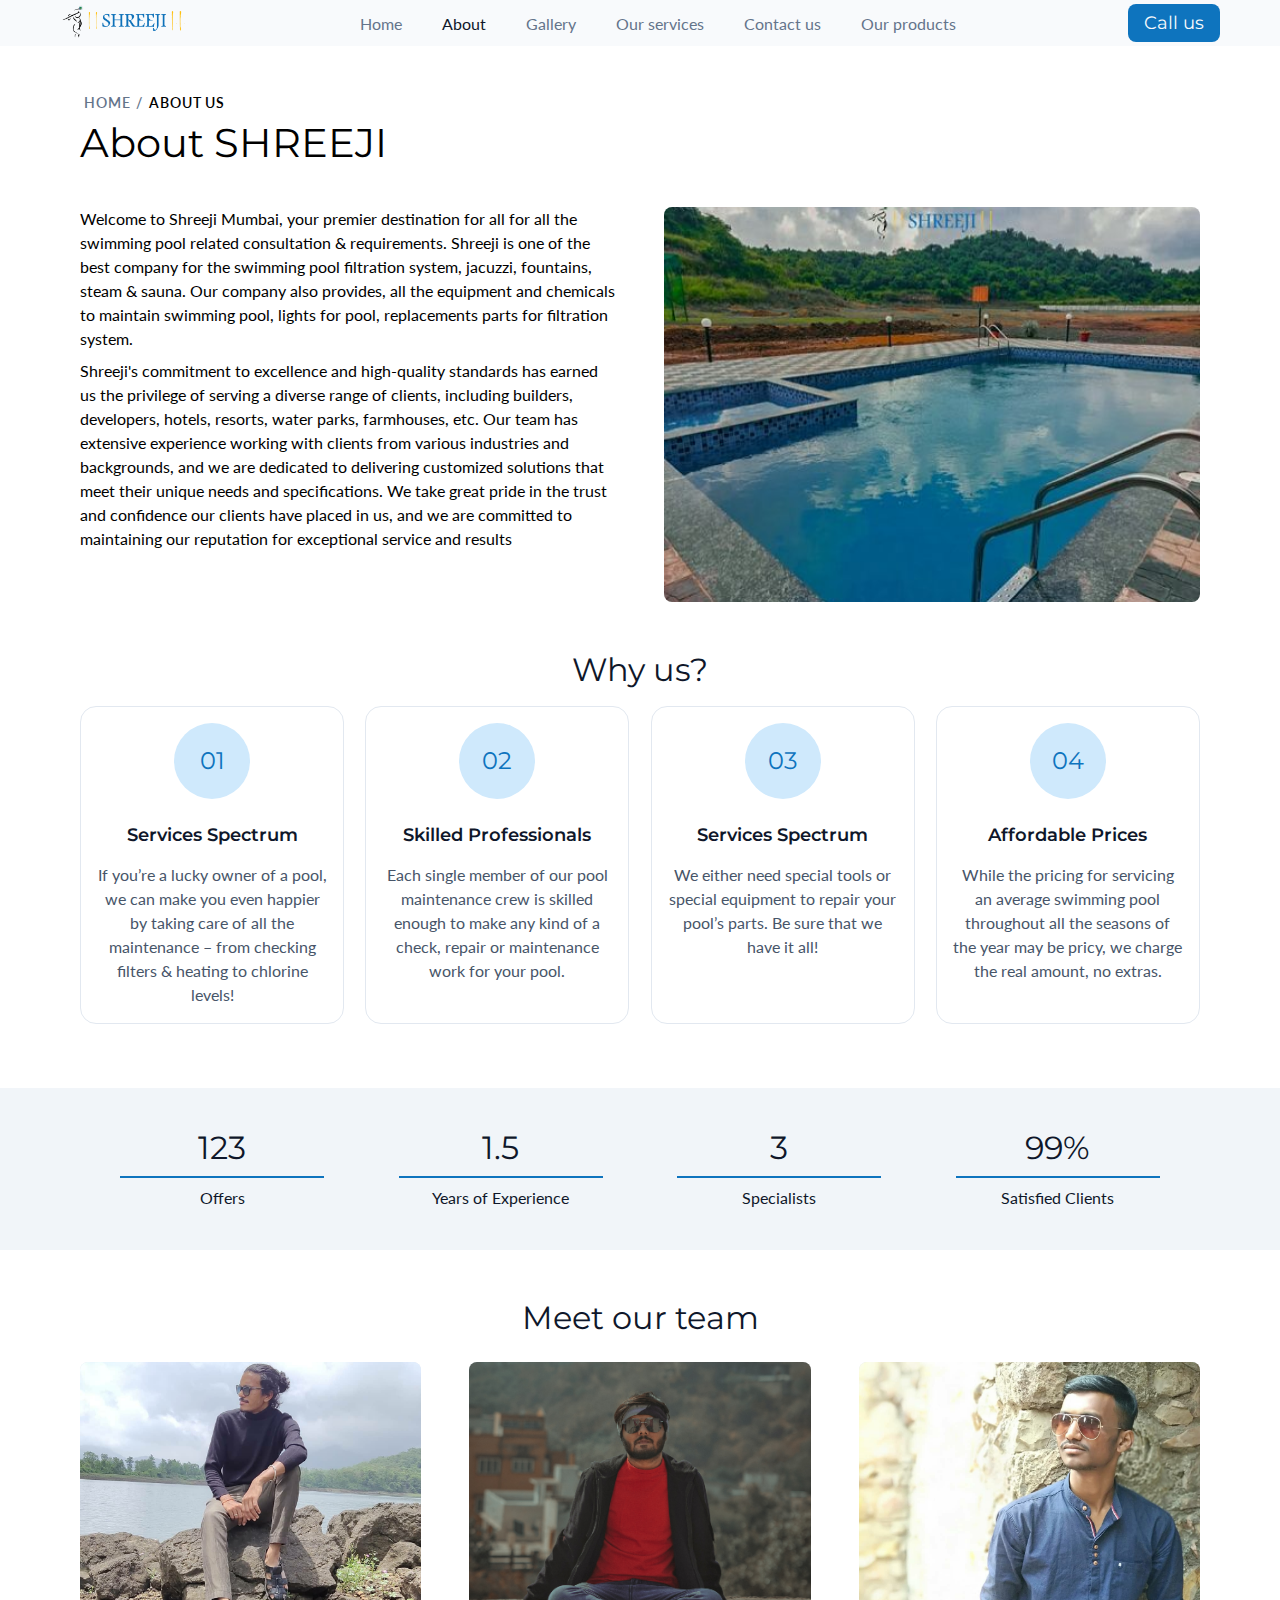
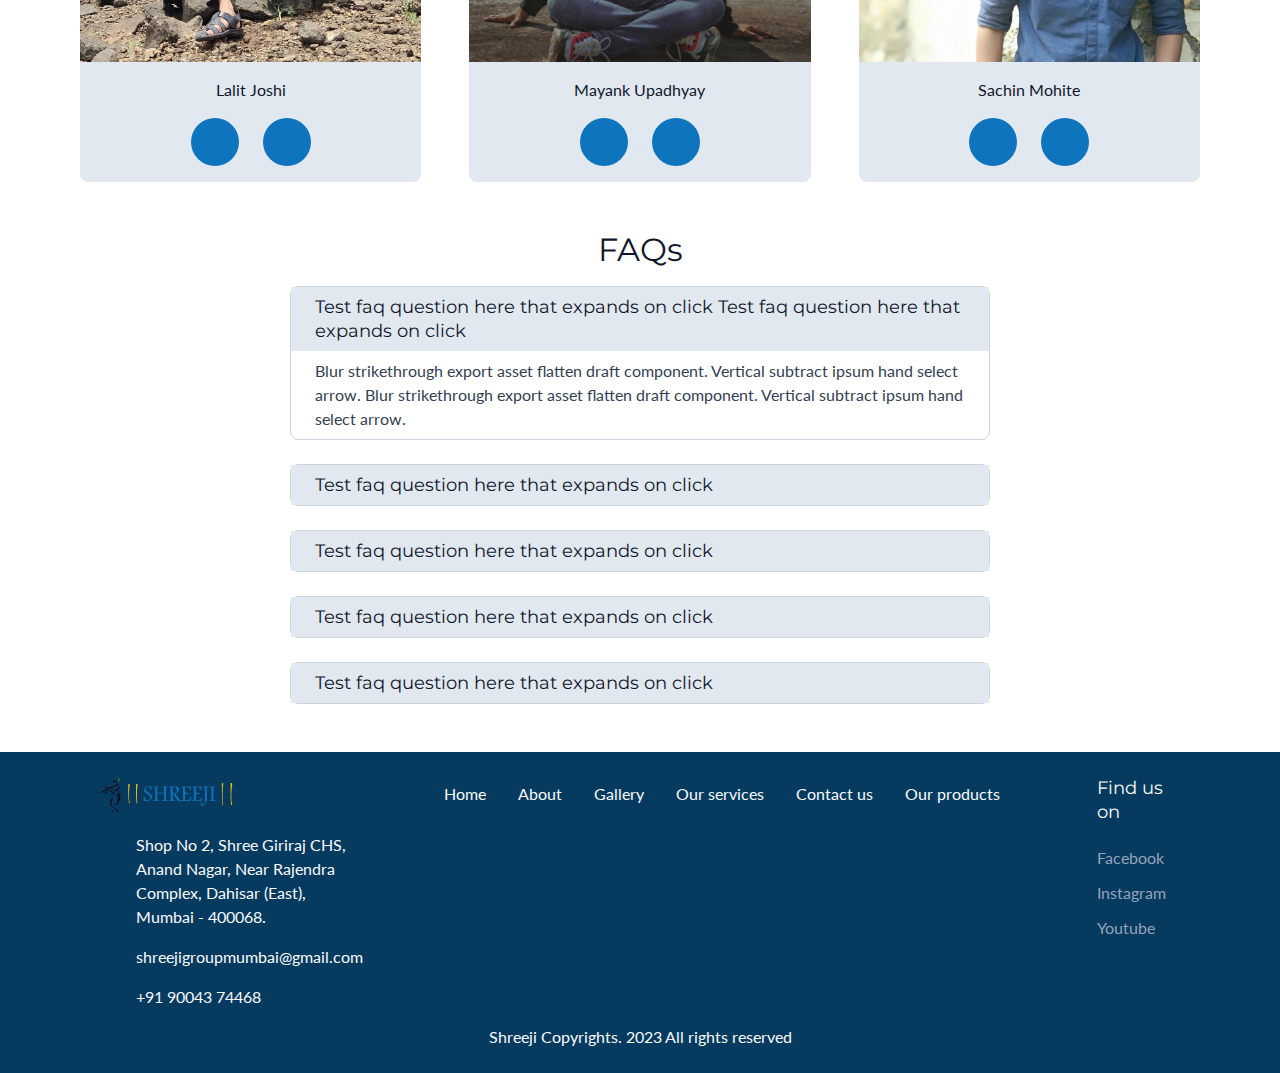
<file: Html/about.html>
<!DOCTYPE html>
<html lang="en">
<head>
    <meta charset="UTF-8">
    <meta http-equiv="X-UA-Compatible" content="IE=edge">
    <meta name="viewport" content="width=device-width, initial-scale=1.0">
    <title>About us</title>
    <link rel="stylesheet" href="../styles.css">
    <link rel="stylesheet" href="../Css/about-us.css">
    <link rel="stylesheet" href="https://cdnjs.cloudflare.com/ajax/libs/font-awesome/6.4.0/css/all.min.css" integrity="sha512-iecdLmaskl7CVkqkXNQ/ZH/XLlvWZOJyj7Yy7tcenmpD1ypASozpmT/E0iPtmFIB46ZmdtAc9eNBvH0H/ZpiBw==" crossorigin="anonymous" referrerpolicy="no-referrer" />
</head>
<body>

    <!-- NAVIGATION -->
    <header class="navigation-bar" id="navigation-bar">
        <div class="logo-container" id="logo-container">
            <a href="../index.html"><img class="shreeji-logo" src="../Images/Shreeji_logo.png" alt="SHREEJI"></a>
        </div>
        <div class="hamburger-menu-icon-container">
            <i class="fa-solid fa-bars hamburger-menu-icon"></i>
            <i class="fa-solid fa-xmark hamburger-menu-icon-close"></i>
        </div>
        <div class="links-button-container">
            <nav class="nav-links">
                <div class="nav-link-item">
                    <a href="../index.html" class="nav-link">Home</a>
                </div>
                <div class="nav-link-item">
                    <a href="./about.html" class="nav-link active-nav-link">About</a>
                </div>
                <div class="nav-link-item">
                    <a href="./gallery.html" class="nav-link ">Gallery</a>
                </div>
                <div class="nav-link-item">
                    <a href="./our-services.html" class="nav-link ">Our services</a>
                </div>
                <div class="nav-link-item">
                    <a href="./contact-us.html" class="nav-link">Contact us</a>
                </div>
                <div class="nav-link-item">
                    <a href="./our-products.html" class="nav-link">Our products</a>
                </div>
            </nav>
            <a class="nav-cta button primary-button" href="tel:+91 90043 74468">Call us</a>
        </div>
    </header>
    
    <section class="about-us-section max-width-container"> 
        <div class="section-header">
            <div class="breadcrumb">
                <div class="previous-page">
                    <i class="fa-solid fa-arrow-left"></i>
                    <a href="../index.html">Home</a>
                </div>
                <span class="breadcrumb-seperator">/</span>
                <div class="current-page">
                    <span>About us</span>
                </div>
            </div>
            <h1 class="page-header header-text">About SHREEJI</h1>
        </div>
        <div class="container">
            <div class="about-us-text-container">
                <div class="section-body">
                    <p>Welcome to Shreeji Mumbai, your premier destination for all for all the swimming pool related consultation & requirements. Shreeji is one of the best company for the swimming pool filtration system, jacuzzi, fountains, steam & sauna. Our company also provides, all the equipment and chemicals to maintain swimming pool, lights for pool, replacements parts for filtration system. </p>
                    <p>Shreeji's commitment to excellence and high-quality standards has earned us the privilege of serving a diverse range of clients, including builders, developers, hotels, resorts, water parks, farmhouses, etc. Our team has extensive experience working with clients from various industries and backgrounds, and we are dedicated to delivering customized solutions that meet their unique needs and specifications. We take great pride in the trust and confidence our clients have placed in us, and we are committed to maintaining our reputation for exceptional service and results</p>
                    <!-- <p>We take pride in our commitment to excellence, and strive to provide unparalleled customer service every step of the way. So whether you're looking to install a new pool, upgrade your existing one, or simply need help with maintenance and repair, We have got you covered. </p> -->
                </div>
            </div>
            <div class="about-us-image-container">
                <img src="../Images/about-us-page.png" class="about-us-image" alt="about-us-image">
            </div>
        </div>
    </section>

    <!-- WHY US SECTION -->
    <section class="why-us-section max-width-container">
        <div class="section-header">
            <h2 class="header-text">Why us?</h2>
        </div>
        <div class="section-body">
            <div class="benifits-row">
                <div class="benifit-card">
                    <div class="icon-container">
                        <h3>01</h3>
                    </div>
                    <div class="benifit-text">
                        <div class="service-header">
                            <h4>Services Spectrum</h4>
                        </div>
                        <div class="service-body">
                            <p>If you’re a lucky owner of a pool, we can make you even happier by taking care of all the maintenance – from checking filters & heating to chlorine levels!</p>
                        </div>
                    </div>
                </div>
                <div class="benifit-card">
                    <div class="icon-container">
                        <h3>02</h3>
                    </div>
                    <div class="benifit-text">
                        <div class="service-header">
                            <h4>Skilled Professionals</h4>
                        </div>
                        <div class="service-body">
                            <p>Each single member of our pool maintenance crew is skilled enough to make any kind of a check, repair or maintenance work for your pool.</p>
                        </div>
                    </div>
                </div>
                <div class="benifit-card">
                    <div class="icon-container">
                        <h3>03</h3>
                    </div>
                    <div class="benifit-text">
                        <div class="service-header">
                            <h4>Services Spectrum</h4>
                        </div>
                        <div class="service-body">
                            <p>We either need special tools or special equipment to repair your pool’s parts. Be sure that we have it all!</p>
                        </div>
                    </div>
                </div>
                <div class="benifit-card">
                    <div class="icon-container">
                        <h3>04</h3>
                    </div>
                    <div class="benifit-text">
                        <div class="service-header">
                            <h4>Affordable Prices</h4>
                        </div>
                        <div class="service-body">
                            <p>While the pricing for servicing an average swimming pool throughout all the seasons of the year may be pricy, we charge the real amount, no extras.</p>
                        </div>
                    </div>
                </div>
            </div>
        </div>
    </section>

    <!-- PROOF OF WORK -->
    <section class="proof-of-work-section">
        <div class="proof-card-container max-width-container">
            <div class="proof-card">
                <h2>123</h2>
                <hr class="seperator"></hr>
                <p>Offers</p>
            </div>
            <div class="proof-card">
                <h2>1.5</h2>
                <hr class="seperator"></hr>
                <p >Years of Experience</p>
            </div>
            <div class="proof-card">
                <h2>3</h2>
                <hr class="seperator"></hr>
                <p>Specialists</p>
            </div>
            <div class="proof-card">
                <h2>99%</h2>
                <hr class="seperator"></hr>
                <p>Satisfied Clients</p>
            </div>
        </div>
    </section>

    <!-- OUR TEAM -->
    <section class="our-team-section max-width-container">
        <div class="section-header">
            <h2 class="header-text">Meet our team</h2>
        </div>
        <div class="section-body">
            <div class="members-row">
                <div class="member-card">
                    <div class="image-container">
                        <img src="../Images/lalit.jpg" class="member-image" alt="member-image">
                    </div>
                    <div class="details-container">
                        <div class="name-position-container ">
                            <p class="member-name">Lalit Joshi</p>
                            <!-- <p class="member-position">Founder</p> -->
                        </div>
                        <div class="social-links-container">
                            <a href="tel:+91 90043 74468" class="call icon-container">
                                <i class="fa-solid fa-phone" style="color: #ffffff"></i>
                            </a>
                            <a href="https://instagram.com/lalitjjoshi?igshid=MzRlODBiNWFlZA==" target="_blank" class="instagram icon-container">
                                <i class="fa-brands fa-instagram" style="color: #ffffff"></i>
                            </a>
                        </div>
                    </div>
                </div>
                <div class="member-card">
                    <div class="image-container">
                        <img src="../Images/mayank.jpg" class="member-image" alt="member-image">
                    </div>
                    <div class="details-container">
                        <div class="name-position-container">
                            <p class="member-name">Mayank Upadhyay</p>
                            <!-- <p class="member-position">Sales</p> -->
                        </div>
                        <div class="social-links-container">
                            <a href="tel:+91 79771 71820" class="call icon-container">
                                <i class="fa-solid fa-phone" style="color: #ffffff"></i>
                            </a>
                            <a href="https://instagram.com/mayank_30_?igshid=MzNlNGNkZWQ4Mg==" target="_blank" class="instagram icon-container">
                                <i class="fa-brands fa-instagram" style="color: #ffffff"></i>
                            </a>
                        </div>
                    </div>
                </div>
                <div class="member-card">
                    <div class="image-container">
                        <img src="../Images/sachin.jpg" class="member-image" alt="member-image">
                    </div>
                    <div class="details-container">
                        <div class="name-position-container ">
                            <p class="member-name">Sachin Mohite</p>
                            <!-- <p class="member-position">Accountant</p> -->
                        </div>
                        <div class="social-links-container">
                            <a href="tel:+91 80977 98241" class="call icon-container">
                                <i class="fa-solid fa-phone" style="color: #ffffff"></i>
                            </a>
                            <a href="https://instagram.com/sachin_2601?igshid=OGQ5ZDc2ODk2ZA==" target="_blank" class="instagram icon-container">
                                <i class="fa-brands fa-instagram" style="color: #ffffff"></i>
                            </a>
                        </div>
                    </div>
                </div>
            </div>
        </div>
    </section>

    <!-- FAQ -->
    <section class="faq-section max-width-container">
        <div class="section-header">
            <h2 class="header-text">FAQs</h2>
        </div>
        <div class="section-body">

            <div class="faq-container open">
                <div class="question-container">
                    <h4>Test faq question here that expands on click Test faq question here that expands on click</h4>
                    <div class="faq-icon-container">
                        <i class="fa-solid fa-chevron-down" style="color: #0e74be"></i>
                    </div>
                </div>
                <div class="answer-container">
                    <p>Blur strikethrough export asset flatten draft component. Vertical subtract ipsum hand select arrow. Blur strikethrough export asset flatten draft component. Vertical subtract ipsum hand select arrow.</p>
                </div>
            </div>

            <div class="faq-container">
                <div class="question-container">
                    <h4>Test faq question here that expands on click </h4>
                    <div class="faq-icon-container">
                        <i class="fa-solid fa-chevron-down" style="color: #0e74be"></i>
                    </div>
                </div>
                <div class="answer-container">
                    <p>Blur strikethrough export asset flatten draft component. Vertical subtract ipsum hand select arrow. Blur strikethrough export asset flatten draft component. Vertical subtract ipsum hand select arrow.</p>
                </div>
            </div>

            <div class="faq-container">
                <div class="question-container">
                    <h4>Test faq question here that expands on click </h4>
                    <div class="faq-icon-container">
                        <i class="fa-solid fa-chevron-down" style="color: #0e74be"></i>
                    </div>
                </div>
                <div class="answer-container">
                    <p>Blur strikethrough export asset flatten draft component. Vertical subtract ipsum hand select arrow. Blur strikethrough export asset flatten draft component. Vertical subtract ipsum hand select arrow.</p>
                </div>
            </div>

            <div class="faq-container">
                <div class="question-container">
                    <h4>Test faq question here that expands on click </h4>
                    <div class="faq-icon-container">
                        <i class="fa-solid fa-chevron-down" style="color: #0e74be"></i>
                    </div>
                </div>
                <div class="answer-container">
                    <p>Blur strikethrough export asset flatten draft component. Vertical subtract ipsum hand select arrow. Blur strikethrough export asset flatten draft component. Vertical subtract ipsum hand select arrow.</p>
                </div>
            </div>

            <div class="faq-container">
                <div class="question-container">
                    <h4>Test faq question here that expands on click </h4>
                    <div class="faq-icon-container">
                        <i class="fa-solid fa-chevron-down" style="color: #0e74be"></i>
                    </div>
                </div>
                <div class="answer-container">
                    <p>Blur strikethrough export asset flatten draft component. Vertical subtract ipsum hand select arrow. Blur strikethrough export asset flatten draft component. Vertical subtract ipsum hand select arrow.</p>
                </div>
            </div>

        </div>
    </section>
    
    <!-- FOOTER -->
    <footer class="footer">
        <div class="footer-details">
            <div class="company-details-and-links">
                <div class="company-details">
                    <div class="footer-logo-container">
                        <a href="./index.html"><img src="../Images/Shreeji_logo.png" class="footer-logo" alt="SHREEJI"></a>
                    </div>
                    <div class="company-information">
                        <div class="company-information-item">
                            <a class="company-information-item" href="https://www.google.com/maps/place/19%C2%B015'31.6%22N+72%C2%B051'47.5%22E/@19.258786,72.863188,17z/data=!3m1!4b1!4m4!3m3!8m2!3d19.258786!4d72.863188">
                                <div class="item-icon-container">
                                    <i class="fa-solid fa-location-dot" style="color: #ffffff;"></i>
                                </div>
                                <div class="address-text">
                                    <p>Shop No 2, Shree Giriraj CHS, Anand Nagar, Near Rajendra Complex, Dahisar (East), Mumbai - 400068.</p>
                                </div>
                            </a>
                        </div>
                        <div class="company-information-item">
                            <a href="mailto:shreejigroupmumbai@gmail.com" class="company-information-item">
                                <div class="item-icon-container">
                                    <i class="fa-solid fa-envelope" style="color: #ffffff;"></i>
                                </div>
                                <div class="email-text">
                                    <p>shreejigroupmumbai@gmail.com</p>
                                </div>
                            </a>
                        </div>
                        <div class="company-information-item">
                            <a href="tel:+91 90043 74468" class="company-information-item">
                                <div class="item-icon-container">
                                    <i class="fa-solid fa-phone" style="color: #ffffff;"></i>
                                </div>
                                <div class="phone-text">
                                    <p>+91 90043 74468</p>
                                </div>
                            </a>
                        </div>
                    </div>
                </div>

                <div class="footer-links">
                    <div class="footer-link-item">
                        <a href="../index.html" class="footer-link">Home</a>
                    </div>
                    <div class="footer-link-item">
                        <a href="./about.html" class="footer-link">About</a>
                    </div>
                    <div class="footer-link-item">
                        <a href="./gallery.html" class="footer-link">Gallery</a>
                    </div>
                    <div class="footer-link-item">
                        <a href="./our-services.html" class="footer-link">Our services</a>
                    </div>
                    <div class="footer-link-item">
                        <a href="./contact-us.html" class="footer-link">Contact us</a>
                    </div>
                    <div class="footer-link-item">
                        <a href="./our-products.html" class="footer-link">Our products</a>
                    </div>
                </div>
            </div>
            <div class="social-links">
                <h4>Find us on</h4>
                <div class="social-link-container ">
                    <a href="#" class="social-link-item">Facebook</a>
                    <a href="https://instagram.com/shreejimumbai?igshid=YmMyMTA2M2Y=" target="_blank" class="social-link-item">Instagram</a>
                    <a href="#" class="social-link-item">Youtube</a>
                </div>
            </div>
        </div>
        <div class="copyright-text">
            <p>Shreeji Copyrights. 2023 All rights reserved</p>
        </div>
    </footer>

    <button onclick="topFunction()" id="Scroll_to_top" title="Go to top"><i class="fa-solid fa-chevron-up"></i></button>

</body>

<script src="../script.js"></script>

<script>

    var faqContainer = document.querySelectorAll(".faq-container");
    var questionContainer = document.querySelectorAll(".question-container");
    var answerContainer = document.querySelectorAll(".answer-container");
    var faqIconContainer = document.querySelectorAll(".faq-icon-container");
    
    questionContainer.forEach(question => {
        question.addEventListener("click", function(){ 
            console.log(this.parentElement)
            if(this.parentElement.classList.contains("open")){
                this.parentElement.classList.remove("open");
            }else{
                this.parentElement.classList.add("open");
            }
        });
    });
    

    
</script>

</html>
</file>
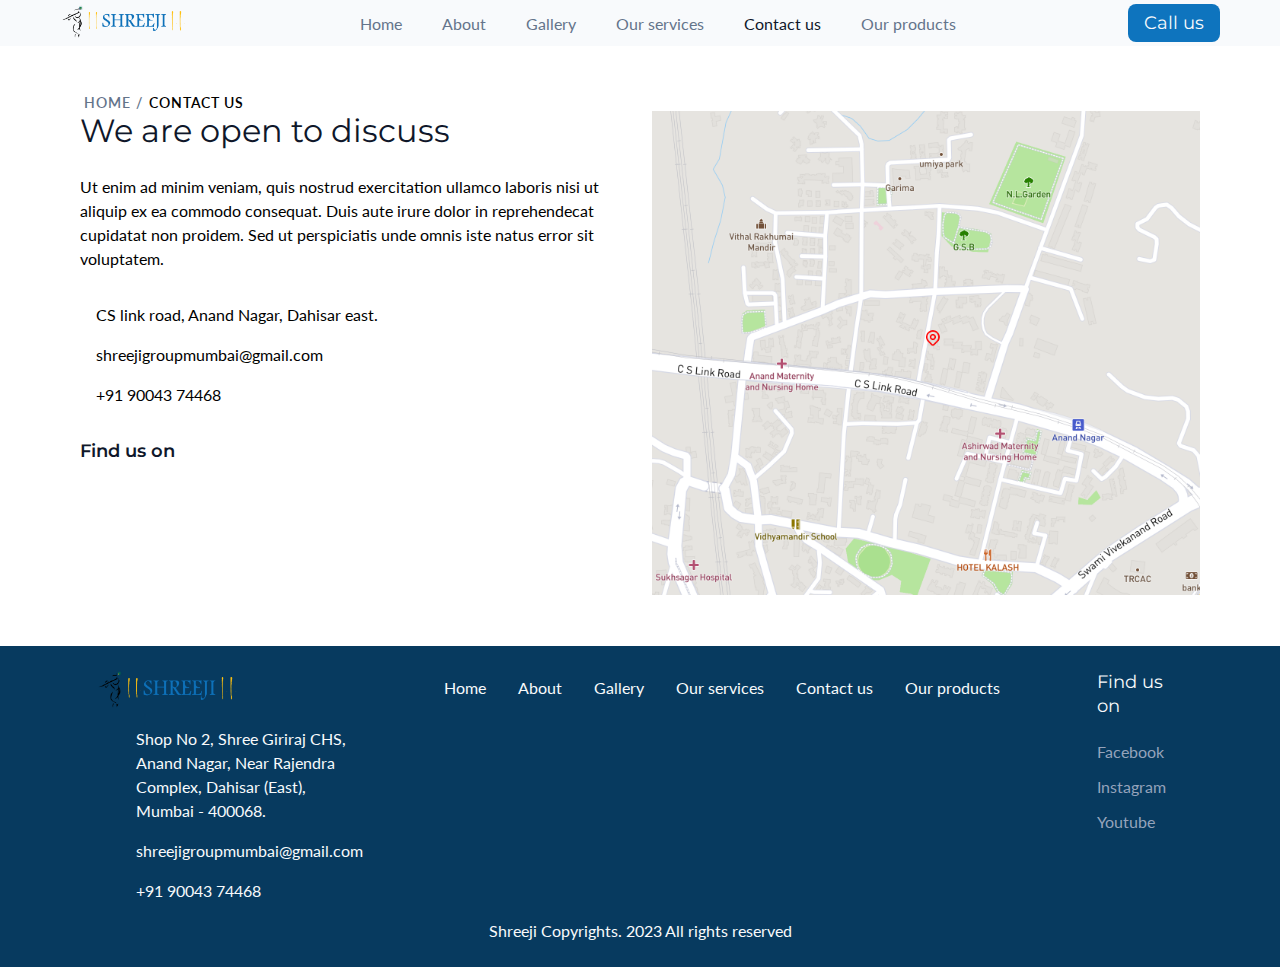
<file: Html/contact-us.html>
<!DOCTYPE html>
<html lang="en">
<head>
    <meta charset="UTF-8">
    <meta http-equiv="X-UA-Compatible" content="IE=edge">
    <meta name="viewport" content="width=device-width, initial-scale=1.0">
    <title>Contact Us</title>
    <link rel="stylesheet" href="../styles.css">
    <link rel="stylesheet" href="../Css/contact-us.css">
    <link rel="stylesheet" href="https://cdnjs.cloudflare.com/ajax/libs/font-awesome/6.4.0/css/all.min.css" integrity="sha512-iecdLmaskl7CVkqkXNQ/ZH/XLlvWZOJyj7Yy7tcenmpD1ypASozpmT/E0iPtmFIB46ZmdtAc9eNBvH0H/ZpiBw==" crossorigin="anonymous" referrerpolicy="no-referrer" />
</head>
<body>

    <!-- NAVIGATION -->
    <header class="navigation-bar" id="navigation-bar">
        <div class="logo-container" id="logo-container">
            <a href="../index.html"><img class="shreeji-logo" src="../Images/Shreeji_logo.png" alt="SHREEJI"></a>
        </div>
        <div class="hamburger-menu-icon-container">
            <i class="fa-solid fa-bars hamburger-menu-icon"></i>
            <i class="fa-solid fa-xmark hamburger-menu-icon-close"></i>
        </div>
        <div class="links-button-container">
            <nav class="nav-links">
                <div class="nav-link-item">
                    <a href="../index.html" class="nav-link">Home</a>
                </div>
                <div class="nav-link-item">
                    <a href="./about.html" class="nav-link">About</a>
                </div>
                <div class="nav-link-item">
                    <a href="./gallery.html" class="nav-link">Gallery</a>
                </div>
                <div class="nav-link-item">
                    <a href="./our-services.html" class="nav-link ">Our services</a>
                </div>
                <div class="nav-link-item">
                    <a href="./contact-us.html" class="nav-link active-nav-link">Contact us</a>
                </div>
                <div class="nav-link-item">
                    <a href="./our-products.html" class="nav-link">Our products</a>
                </div>
            </nav>
            <a class="nav-cta button primary-button" href="tel:+91 90043 74468">Call us</a>
        </div>
    </header>

    <!-- CONTACT US SECTION -->
    <section class="contact-section max-width-container">
        <div class="section-header">
            <div class="breadcrumb">
                <div class="previous-page">
                    <i class="fa-solid fa-arrow-left"></i>
                    <a href="../index.html">Home</a>
                </div>
                <span class="breadcrumb-seperator">/</span>
                <div class="current-page">
                    <span>Contact us</span>
                </div>
            </div>
            <!-- <h3 class="header-text">Call us, We would like to hear from you.</h3> -->
        </div>
            <div class="container">
            <div class="contact-text-container">
                <div class="section-body">
                    <div class="company-desciption">
                        <h2>We are open to discuss</h2>
                        <p class="desciption">Ut enim ad minim veniam, quis nostrud exercitation ullamco laboris nisi ut aliquip ex ea commodo consequat. Duis aute irure dolor in reprehendecat cupidatat non proidem. Sed ut perspiciatis unde omnis iste natus error sit voluptatem.</p>
                    </div>
                    <div class="contact-information">
                        <div class="address-container contact-information-item">
                            <a class="contact-information-item" target="_blank" href="https://www.google.com/maps/place/19%C2%B015'31.6%22N+72%C2%B051'47.5%22E/@19.258786,72.863188,17z/data=!3m1!4b1!4m4!3m3!8m2!3d19.258786!4d72.863188">
                                <i class="fa-solid fa-location-dot contact-information-icon"></i>
                                <p class="company-address">CS link road, Anand Nagar, Dahisar east.</p>
                            </a>
                        </div>
                        <div class="email-container contact-information-item">
                            <a href="mailto:shreejigroupmumbai@gmail.com" class="contact-information-item">
                                <i class="fa-solid fa-envelope contact-information-icon"></i>
                                <p class="company-email">shreejigroupmumbai@gmail.com</p>
                            </a>
                        </div>
                        <div class="phone-container contact-information-item">
                            <a href="tel:+91 90043 74468" class="contact-information-item">
                                <i class="fa-solid fa-phone contact-information-icon"></i>
                                <p class="company-phone">+91 90043 74468</p>
                            </a>
                        </div>
                    </div>
                    <div class="social-icons">
                        <h4>Find us on</h4>
                        <div class="icons-wrapper">
                            <div class="icon-container">
                                <i class="fa-brands fa-facebook-f contact-social-icon" style="color: #0E74BE"></i>
                            </div>
                            <div class="icon-container">
                                <i class="fa-brands fa-instagram contact-social-icon" style="color: #0E74BE"></i>
                            </div>
                            <div class="icon-container">
                                <i class="fa-brands fa-youtube contact-social-icon" style="color: #0E74BE"></i>
                            </div>
                        </div>
                    </div>
                </div>
            </div>
            <div class="contact-image-container">
                <a target="_blank" href="https://www.google.com/maps/@19.2588711,72.8631485,3a,56y,106.93h,81.18t/data=!3m6!1e1!3m4!1shARijLIju5e9FZs_ETWc8A!2e0!7i13312!8i6656">
                    <img src="../Images/Map-image.png" class="map-image" alt="map-image">
                </a>
            </div>
        </div>
    </section>

    <!-- FOOTER -->
    <footer class="footer">
        <div class="footer-details">
            <div class="company-details-and-links">
                <div class="company-details">
                    <div class="footer-logo-container">
                        <a href="./index.html"><img src="../Images/Shreeji_logo.png" class="footer-logo" alt="SHREEJI"></a>
                    </div>
                    <div class="company-information">
                        <div class="company-information-item">
                            <a class="company-information-item" href="https://www.google.com/maps/place/19%C2%B015'31.6%22N+72%C2%B051'47.5%22E/@19.258786,72.863188,17z/data=!3m1!4b1!4m4!3m3!8m2!3d19.258786!4d72.863188">
                                <div class="item-icon-container">
                                    <i class="fa-solid fa-location-dot" style="color: #ffffff;"></i>
                                </div>
                                <div class="address-text">
                                    <p>Shop No 2, Shree Giriraj CHS, Anand Nagar, Near Rajendra Complex, Dahisar (East), Mumbai - 400068.</p>
                                </div>
                            </a>
                        </div>
                        <div class="company-information-item">
                            <a href="mailto:shreejigroupmumbai@gmail.com" class="company-information-item">
                                <div class="item-icon-container">
                                    <i class="fa-solid fa-envelope" style="color: #ffffff;"></i>
                                </div>
                                <div class="email-text">
                                    <p>shreejigroupmumbai@gmail.com</p>
                                </div>
                            </a>
                        </div>
                        <div class="company-information-item">
                            <a href="tel:+91 90043 74468" class="company-information-item">
                                <div class="item-icon-container">
                                    <i class="fa-solid fa-phone" style="color: #ffffff;"></i>
                                </div>
                                <div class="phone-text">
                                    <p>+91 90043 74468</p>
                                </div>
                            </a>
                        </div>
                    </div>
                </div>

                <div class="footer-links">
                    <div class="footer-link-item">
                        <a href="../index.html" class="footer-link">Home</a>
                    </div>
                    <div class="footer-link-item">
                        <a href="./about.html" class="footer-link">About</a>
                    </div>
                    <div class="footer-link-item">
                        <a href="./gallery.html" class="footer-link">Gallery</a>
                    </div>
                    <div class="footer-link-item">
                        <a href="./our-services.html" class="footer-link">Our services</a>
                    </div>
                    <div class="footer-link-item">
                        <a href="./contact-us.html" class="footer-link">Contact us</a>
                    </div>
                    <div class="footer-link-item">
                        <a href="./our-products.html" class="footer-link">Our products</a>
                    </div>
                </div>
            </div>
            <div class="social-links">
                <h4>Find us on</h4>
                <div class="social-link-container ">
                    <a href="#" class="social-link-item">Facebook</a>
                    <a href="#" class="social-link-item">Instagram</a>
                    <a href="#" class="social-link-item">Youtube</a>
                </div>
            </div>
        </div>
        <div class="copyright-text">
            <p>Shreeji Copyrights. 2023 All rights reserved</p>
        </div>
    </footer>
    
    <button onclick="topFunction()" id="Scroll_to_top" title="Go to top"><i class="fa-solid fa-chevron-up"></i></button>

</body>

<script src="../script.js"></script>

</html>
</file>
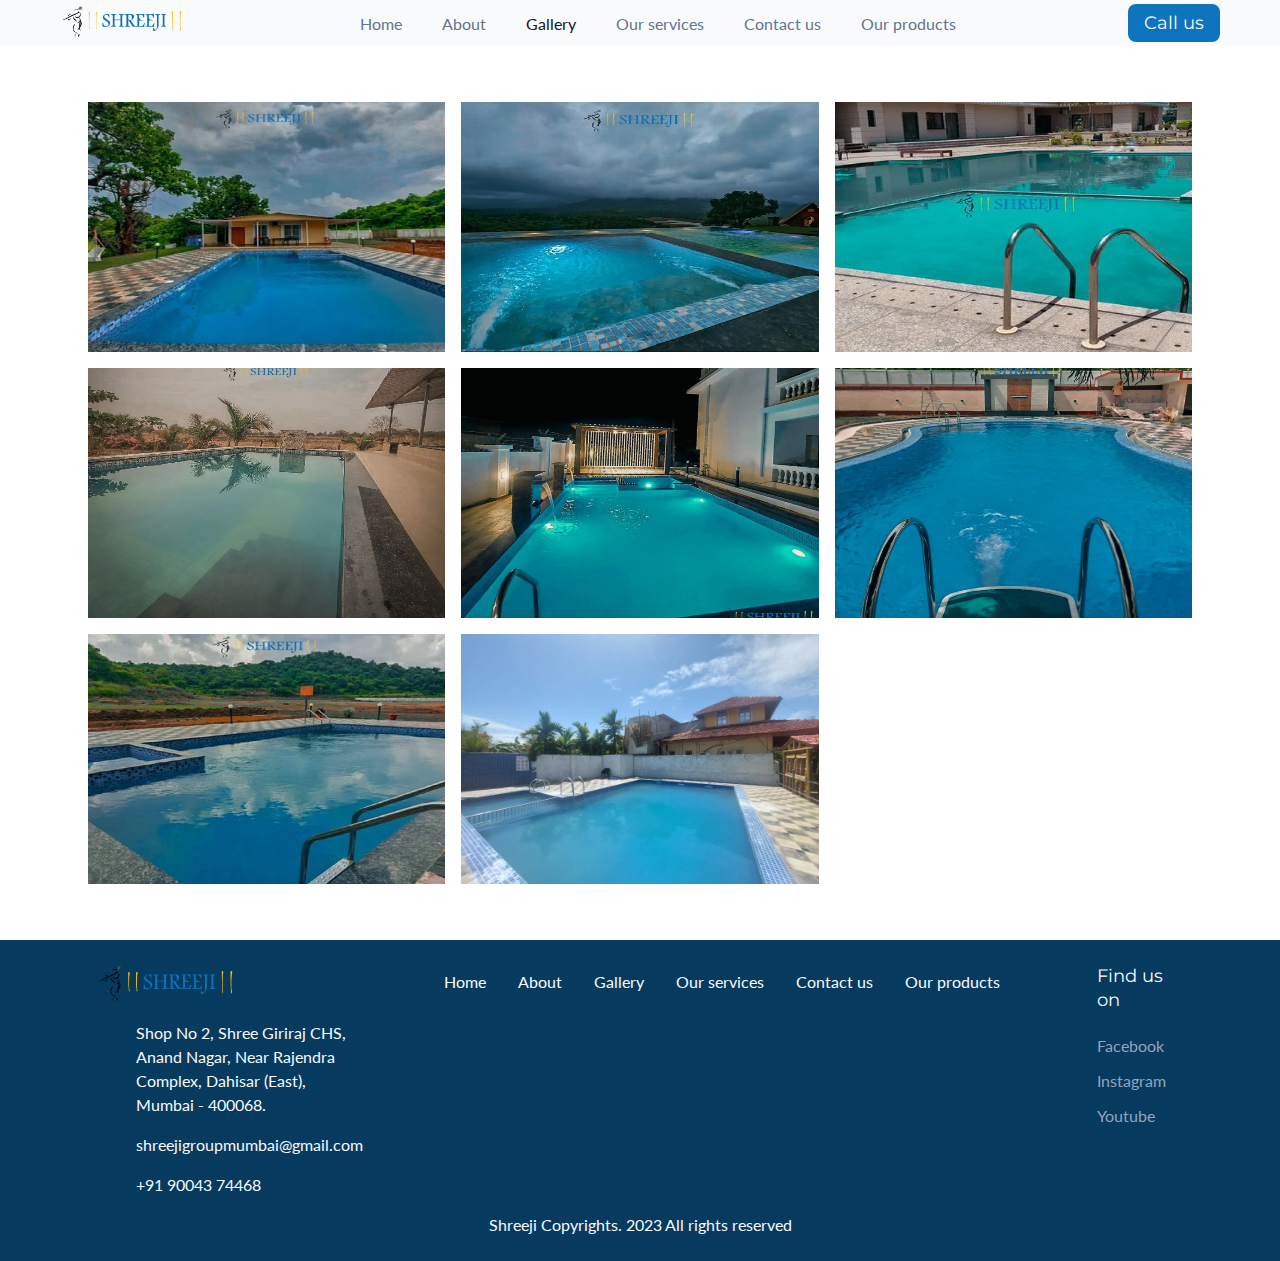
<file: Html/gallery.html>
<!DOCTYPE html>
<html lang="en">
<head>
    <meta charset="UTF-8">
    <meta http-equiv="X-UA-Compatible" content="IE=edge">
    <meta name="viewport" content="width=device-width, initial-scale=1.0">
    <title>Gallery</title>
    <link rel="stylesheet" href="../styles.css">
    <link rel="stylesheet" href="../Css/gallery.css">
    <link rel="stylesheet" href="https://cdnjs.cloudflare.com/ajax/libs/font-awesome/6.4.0/css/all.min.css" integrity="sha512-iecdLmaskl7CVkqkXNQ/ZH/XLlvWZOJyj7Yy7tcenmpD1ypASozpmT/E0iPtmFIB46ZmdtAc9eNBvH0H/ZpiBw==" crossorigin="anonymous" referrerpolicy="no-referrer" />
</head>
<body>

    <!-- NAVIGATION -->
    <header class="navigation-bar" id="navigation-bar">
        <div class="logo-container" id="logo-container">
            <a href="../index.html"><img class="shreeji-logo" src="../Images/Shreeji_logo.png" alt="SHREEJI"></a>
        </div>
        <div class="hamburger-menu-icon-container">
            <i class="fa-solid fa-bars hamburger-menu-icon"></i>
            <i class="fa-solid fa-xmark hamburger-menu-icon-close"></i>
        </div>
        <div class="links-button-container">
            <nav class="nav-links">
                <div class="nav-link-item">
                    <a href="../index.html" class="nav-link">Home</a>
                </div>
                <div class="nav-link-item">
                    <a href="./about.html" class="nav-link">About</a>
                </div>
                <div class="nav-link-item">
                    <a href="./gallery.html" class="nav-link active-nav-link">Gallery</a>
                </div>
                <div class="nav-link-item">
                    <a href="./our-services.html" class="nav-link">Our services</a>
                </div>
                <div class="nav-link-item">
                    <a href="./contact-us.html" class="nav-link">Contact us</a>
                </div>
                <div class="nav-link-item">
                    <a href="./our-products.html" class="nav-link">Our products</a>
                </div>
            </nav>
            <a class="nav-cta button primary-button" href="tel:+91 90043 74468">Call us</a>
        </div>
    </header>

    <section class="gallery-section max-width-container">
    </section>

    <!-- FOOTER -->
    <footer class="footer">
        <div class="footer-details">
            <div class="company-details-and-links">
                <div class="company-details">
                    <div class="footer-logo-container">
                        <a href="./index.html"><img src="../Images/Shreeji_logo.png" class="footer-logo" alt="SHREEJI"></a>
                    </div>
                    <div class="company-information">
                        <div class="company-information-item">
                            <a class="company-information-item" href="https://www.google.com/maps/place/19%C2%B015'31.6%22N+72%C2%B051'47.5%22E/@19.258786,72.863188,17z/data=!3m1!4b1!4m4!3m3!8m2!3d19.258786!4d72.863188">
                                <div class="item-icon-container">
                                    <i class="fa-solid fa-location-dot" style="color: #ffffff;"></i>
                                </div>
                                <div class="address-text">
                                    <p>Shop No 2, Shree Giriraj CHS, Anand Nagar, Near Rajendra Complex, Dahisar (East), Mumbai - 400068.</p>
                                </div>
                            </a>
                        </div>
                        <div class="company-information-item">
                            <a href="mailto:shreejigroupmumbai@gmail.com" class="company-information-item">
                                <div class="item-icon-container">
                                    <i class="fa-solid fa-envelope" style="color: #ffffff;"></i>
                                </div>
                                <div class="email-text">
                                    <p>shreejigroupmumbai@gmail.com</p>
                                </div>
                            </a>
                        </div>
                        <div class="company-information-item">
                            <a href="tel:+91 90043 74468" class="company-information-item">
                                <div class="item-icon-container">
                                    <i class="fa-solid fa-phone" style="color: #ffffff;"></i>
                                </div>
                                <div class="phone-text">
                                    <p>+91 90043 74468</p>
                                </div>
                            </a>
                        </div>
                    </div>
                </div>
                <div class="footer-links">
                    <div class="footer-link-item">
                        <a href="../index.html" class="footer-link">Home</a>
                    </div>
                    <div class="footer-link-item">
                        <a href="./about.html" class="footer-link">About</a>
                    </div>
                    <div class="footer-link-item">
                        <a href="./gallery.html" class="footer-link">Gallery</a>
                    </div>
                    <div class="footer-link-item">
                        <a href="./our-services.html" class="footer-link">Our services</a>
                    </div>
                    <div class="footer-link-item">
                        <a href="./contact-us.html" class="footer-link">Contact us</a>
                    </div>
                    <div class="footer-link-item">
                        <a href="./our-products.html" class="footer-link">Our products</a>
                    </div>
                </div>
            </div>
            <div class="social-links">
                <h4>Find us on</h4>
                <div class="social-link-container ">
                    <a href="#" class="social-link-item">Facebook</a>
                    <a href="#" class="social-link-item">Instagram</a>
                    <a href="#" class="social-link-item">Youtube</a>
                </div>
            </div>
        </div>
        <div class="copyright-text">
            <p>Shreeji Copyrights. 2023 All rights reserved</p>
        </div>
    </footer>

    <button onclick="topFunction()" id="Scroll_to_top" title="Go to top"><i class="fa-solid fa-chevron-up"></i></button>


    <div class="modal">
        <div class="modal-container">
            <div class="close-icon-container">
                <i class="fa-solid fa-xmark close-icon"></i>
            </div>
            <div class="modal-content">
                <!-- <img src="../Images/Hero-image.png" alt=""> -->
            </div>
        </div>
    </div>
    
</body>

<script src="../script.js"></script>
<script src="../gallery.js"></script>

</html>
</file>
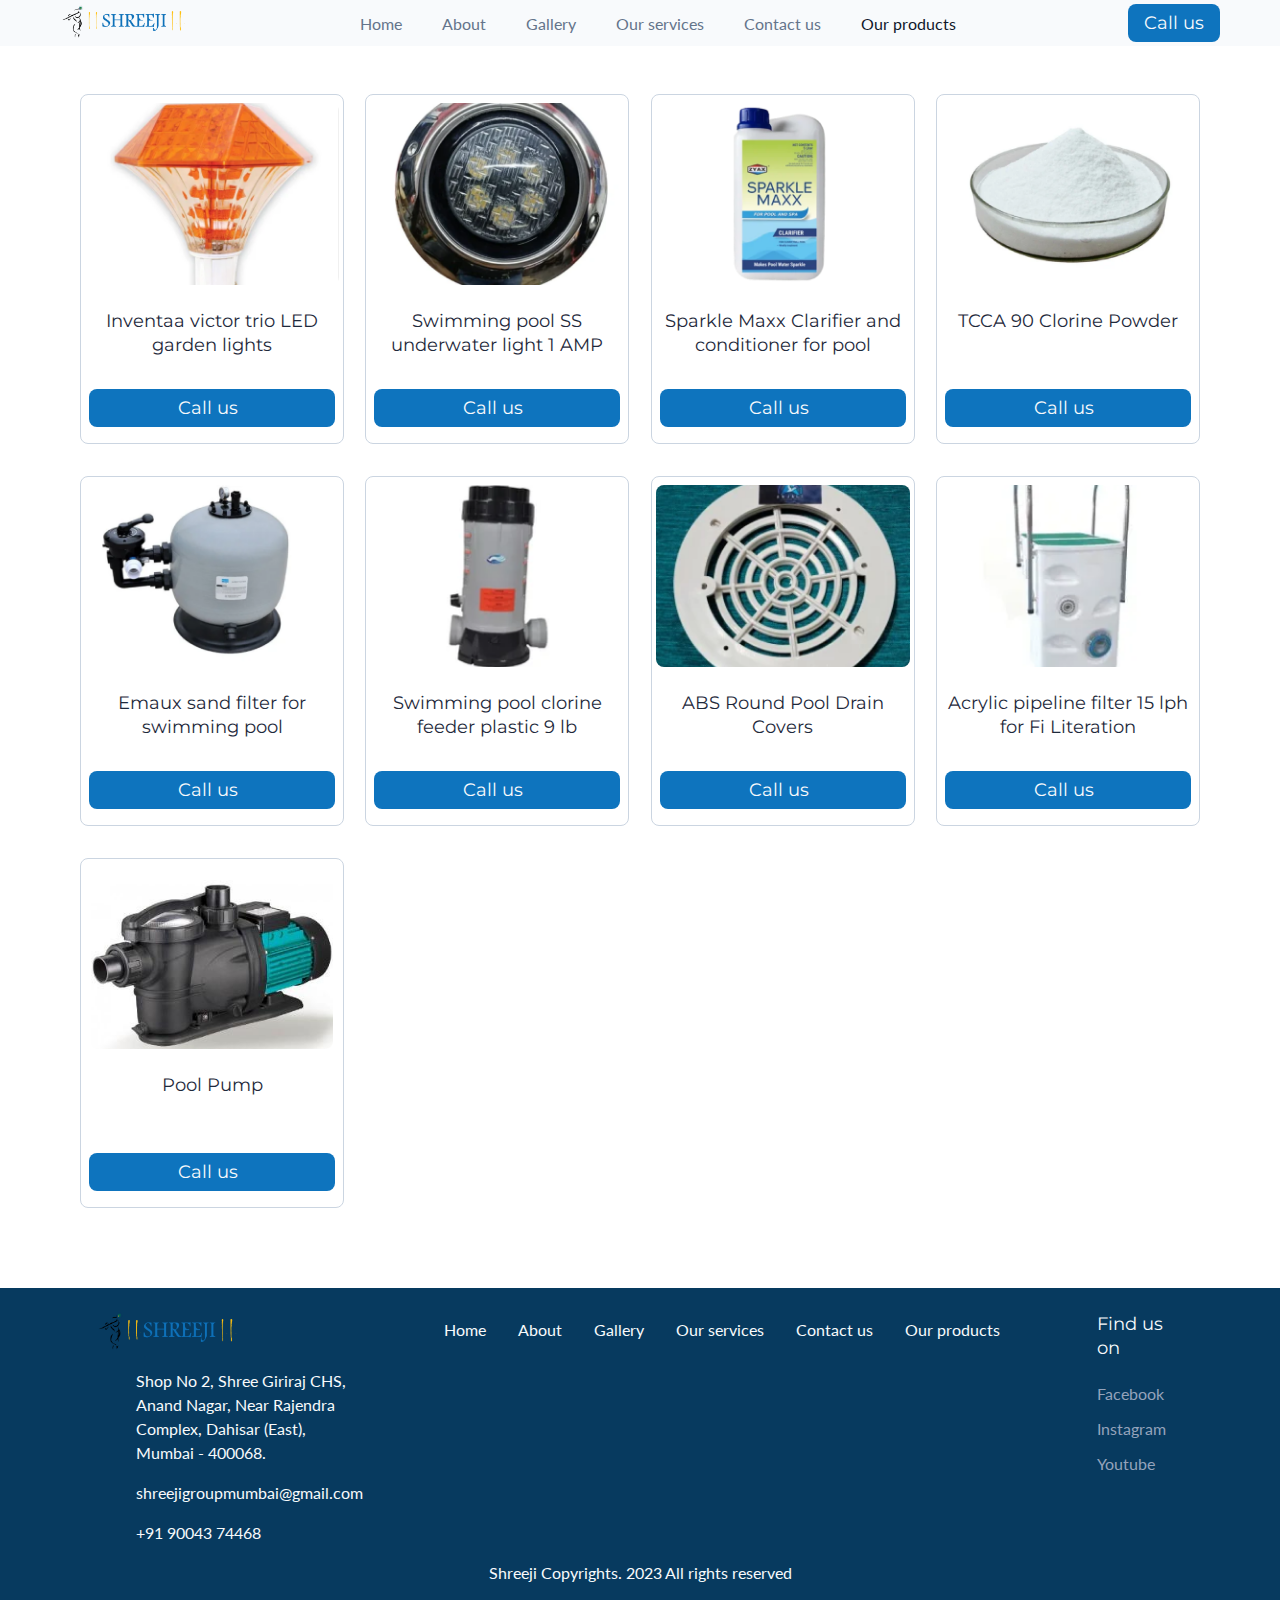
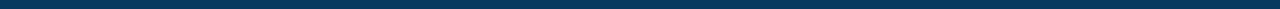
<file: Html/our-products.html>
<!DOCTYPE html>
<html lang="en">
<head>
    <meta charset="UTF-8">
    <meta http-equiv="X-UA-Compatible" content="IE=edge">
    <meta name="viewport" content="width=device-width, initial-scale=1.0">
    <title>Our products</title>
    <link rel="stylesheet" href="../styles.css">
    <link rel="stylesheet" href="../Css/our-products.css">
    <link rel="stylesheet" href="https://cdnjs.cloudflare.com/ajax/libs/font-awesome/6.4.0/css/all.min.css" integrity="sha512-iecdLmaskl7CVkqkXNQ/ZH/XLlvWZOJyj7Yy7tcenmpD1ypASozpmT/E0iPtmFIB46ZmdtAc9eNBvH0H/ZpiBw==" crossorigin="anonymous" referrerpolicy="no-referrer" />
</head>
<body>

    <!-- NAVIGATION -->
    <header class="navigation-bar" id="navigation-bar">
        <div class="logo-container" id="logo-container">
            <a href="../index.html"><img class="shreeji-logo" src="../Images/Shreeji_logo.png" alt="SHREEJI"></a>
        </div>
        <div class="hamburger-menu-icon-container">
            <i class="fa-solid fa-bars hamburger-menu-icon"></i>
            <i class="fa-solid fa-xmark hamburger-menu-icon-close"></i>
        </div>
        <div class="links-button-container">
            <nav class="nav-links">
                <div class="nav-link-item">
                    <a href="../index.html" class="nav-link">Home</a>
                </div>
                <div class="nav-link-item">
                    <a href="./about.html" class="nav-link">About</a>
                </div>
                <div class="nav-link-item">
                    <a href="./gallery.html" class="nav-link">Gallery</a>
                </div>
                <div class="nav-link-item">
                    <a href="./our-services.html" class="nav-link">Our services</a>
                </div>
                <div class="nav-link-item">
                    <a href="./contact-us.html" class="nav-link">Contact us</a>
                </div>
                <div class="nav-link-item">
                    <a href="./our-products.html" class="nav-link active-nav-link">Our products</a>
                </div>
            </nav>
            <a class="nav-cta button primary-button" href="tel:+91 8424936900">Call us</a>
        </div>
    </header>

    <section class="product-wrapper max-width-container">

    </section>

    <!-- FOOTER -->
    <footer class="footer">
        <div class="footer-details">
            <div class="company-details-and-links">
                <div class="company-details">
                    <div class="footer-logo-container">
                        <a href="./index.html"><img src="../Images/Shreeji_logo.png" class="footer-logo" alt="SHREEJI"></a>
                    </div>
                    <div class="company-information">
                        <div class="company-information-item">
                            <a class="company-information-item" href="https://www.google.com/maps/place/19%C2%B015'31.6%22N+72%C2%B051'47.5%22E/@19.258786,72.863188,17z/data=!3m1!4b1!4m4!3m3!8m2!3d19.258786!4d72.863188">
                                <div class="item-icon-container">
                                    <i class="fa-solid fa-location-dot" style="color: #ffffff;"></i>
                                </div>
                                <div class="address-text">
                                    <p>Shop No 2, Shree Giriraj CHS, Anand Nagar, Near Rajendra Complex, Dahisar (East), Mumbai - 400068.</p>
                                </div>
                            </a>
                        </div>
                        <div class="company-information-item">
                            <a href="mailto:shreejigroupmumbai@gmail.com" class="company-information-item">
                                <div class="item-icon-container">
                                    <i class="fa-solid fa-envelope" style="color: #ffffff;"></i>
                                </div>
                                <div class="email-text">
                                    <p>shreejigroupmumbai@gmail.com</p>
                                </div>
                            </a>
                        </div>
                        <div class="company-information-item">
                            <a href="tel:+91 90043 74468" class="company-information-item">
                                <div class="item-icon-container">
                                    <i class="fa-solid fa-phone" style="color: #ffffff;"></i>
                                </div>
                                <div class="phone-text">
                                    <p>+91 90043 74468</p>
                                </div>
                            </a>
                        </div>
                    </div>
                </div>

                <div class="footer-links">
                    <div class="footer-link-item">
                        <a href="../index.html" class="footer-link">Home</a>
                    </div>
                    <div class="footer-link-item">
                        <a href="./about.html" class="footer-link">About</a>
                    </div>
                    <div class="footer-link-item">
                        <a href="./gallery.html" class="footer-link">Gallery</a>
                    </div>
                    <div class="footer-link-item">
                        <a href="./our-services.html" class="footer-link">Our services</a>
                    </div>
                    <div class="footer-link-item">
                        <a href="./contact-us.html" class="footer-link">Contact us</a>
                    </div>
                    <div class="footer-link-item">
                        <a href="./our-products.html" class="footer-link">Our products</a>
                    </div>
                </div>
            </div>
            <div class="social-links">
                <h4>Find us on</h4>
                <div class="social-link-container ">
                    <a href="#" class="social-link-item">Facebook</a>
                    <a href="#" class="social-link-item">Instagram</a>
                    <a href="#" class="social-link-item">Youtube</a>
                </div>
            </div>
        </div>
        <div class="copyright-text">
            <p>Shreeji Copyrights. 2023 All rights reserved</p>
        </div>
    </footer>

    <button onclick="topFunction()" id="Scroll_to_top" title="Go to top"><i class="fa-solid fa-chevron-up"></i></button>
    
</body>
<script src="../script.js"></script>
<script src="../products-script.js"></script>
</html>
</file>
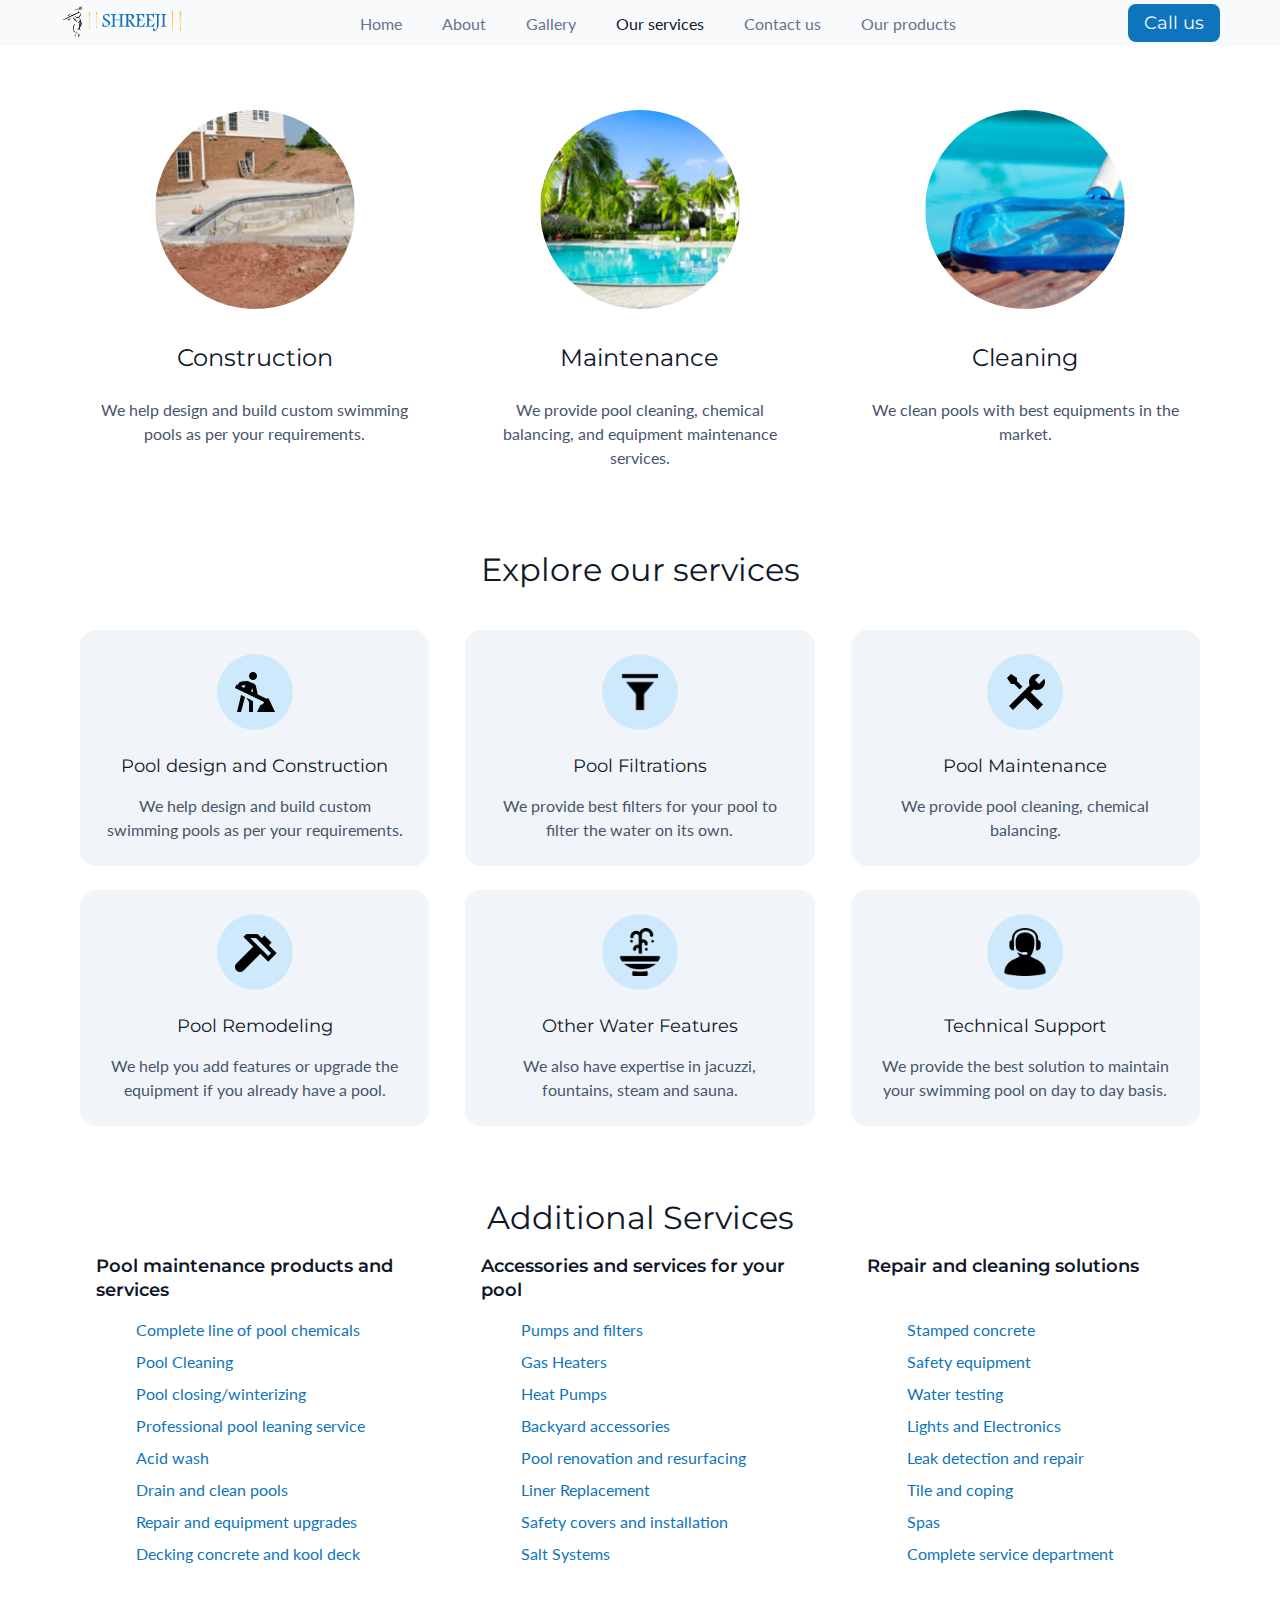
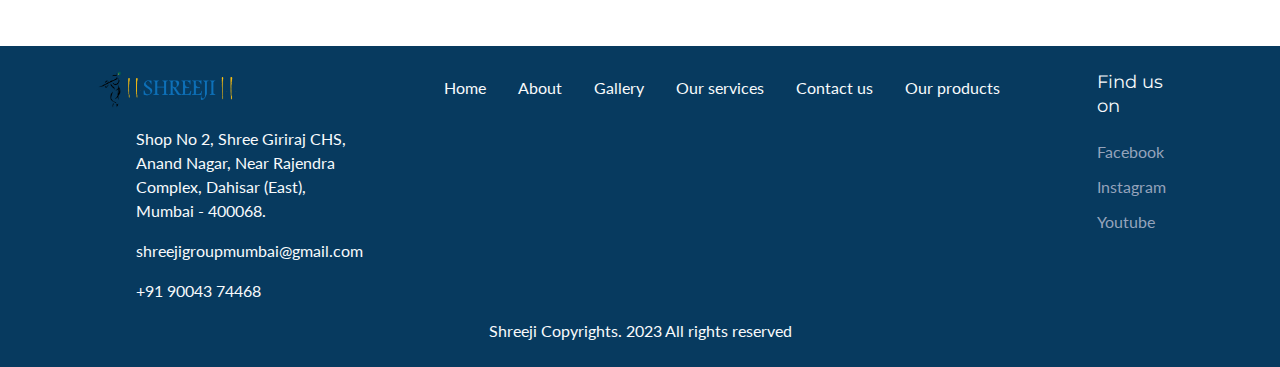
<file: Html/our-services.html>
<!DOCTYPE html>
<html lang="en">
<head>
    <meta charset="UTF-8">
    <meta http-equiv="X-UA-Compatible" content="IE=edge">
    <meta name="viewport" content="width=device-width, initial-scale=1.0">
    <title>Our services</title>
    <link rel="stylesheet" href="../styles.css">
    <link rel="stylesheet" href="../Css/our-service.css">
    <link rel="stylesheet" href="https://cdnjs.cloudflare.com/ajax/libs/font-awesome/6.4.0/css/all.min.css" integrity="sha512-iecdLmaskl7CVkqkXNQ/ZH/XLlvWZOJyj7Yy7tcenmpD1ypASozpmT/E0iPtmFIB46ZmdtAc9eNBvH0H/ZpiBw==" crossorigin="anonymous" referrerpolicy="no-referrer" />
</head>
<body>

    <!-- NAVIGATION -->
    <header class="navigation-bar" id="navigation-bar">
        <div class="logo-container" id="logo-container">
            <a href="../index.html"><img class="shreeji-logo" src="../Images/Shreeji_logo.png" alt="SHREEJI"></a>
        </div>
        <div class="hamburger-menu-icon-container">
            <i class="fa-solid fa-bars hamburger-menu-icon"></i>
            <i class="fa-solid fa-xmark hamburger-menu-icon-close"></i>
        </div>
        <div class="links-button-container">
            <nav class="nav-links">
                <div class="nav-link-item">
                    <a href="../index.html" class="nav-link">Home</a>
                </div>
                <div class="nav-link-item">
                    <a href="./about.html" class="nav-link">About</a>
                </div>
                <div class="nav-link-item">
                    <a href="./gallery.html" class="nav-link">Gallery</a>
                </div>
                <div class="nav-link-item">
                    <a href="./our-services.html" class="nav-link active-nav-link">Our services</a>
                </div>
                <div class="nav-link-item">
                    <a href="./contact-us.html" class="nav-link">Contact us</a>
                </div>
                <div class="nav-link-item">
                    <a href="./our-products.html" class="nav-link">Our products</a>
                </div>
            </nav>
            <a class="nav-cta button primary-button" href="tel:+91 90043 74468">Call us</a>
        </div>
    </header>

    <!-- SERVICES SECTION -->
    <section class="services-section max-width-container">
        <div class="service-container">
            <div class="service-card">
                <div class="service-image-container">
                    <img src="../Images/services-image-1.png" class="service-img" alt="construction-image">
                </div>
                <div class="service-text-container">
                    <h3 class="service-header">Construction</h3>
                    <p>We help design and build custom swimming pools as per your requirements.</p>
                </div>
            </div>
            <div class="service-card">
                <div class="service-image-container">
                    <img src="../Images/services-image-2.png" class="service-img" alt="construction-image">
                </div>
                <div class="service-text-container">
                    <h3 class="service-header">Maintenance</h3>
                    <p>We provide pool cleaning, chemical balancing, and equipment maintenance services.</p>
                </div>
            </div>
            <div class="service-card">
                <div class="service-image-container">
                    <img src="../Images/services-image-3.png" class="service-img" alt="construction-image">
                </div>
                <div class="service-text-container">
                    <h3 class="service-header">Cleaning</h3>
                    <p>We clean pools with best equipments in the market.</p>
                </div>
            </div>
        </div>
    </section>

    <!-- OUR SERVICES -->
    <section class="our-services-section max-width-container">
        <div class="section-header">
            <h2 class="header-text">Explore our services</h2>
        </div>
        <div class="our-service-container">
            <div class="service-row">
                <div class="our-service-card">
                    <div class="icon-container">
                        <img src="../Images/our-service-icon-2.png" class="service-icon" alt="construction-icon">
                    </div>
                    <div class="our-service-text-container">
                        <h4 class="our-service-header">Pool design and Construction</h4>
                        <p>We help design and build custom swimming pools as per your requirements.</p>
                    </div>
                </div>
                <div class="our-service-card">
                    <div class="icon-container">
                        <img src="../Images/our-service-icon-6.png" class="service-icon" alt="construction-icon">
                    </div>
                    <div class="our-service-text-container">
                        <h4 class="our-service-header">Pool Filtrations</h4>
                        <p>We provide best filters for your pool to filter the water on its own.</p>
                    </div>
                </div>
                <div class="our-service-card">
                    <div class="icon-container">
                        <img src="../Images/our-service-icon-5.png" class="service-icon" alt="construction-icon">
                    </div>
                    <div class="our-service-text-container">
                        <h4 class="our-service-header">Pool Maintenance</h4>
                        <p>We provide pool cleaning, chemical balancing.</p>
                    </div>
                </div>
                <div class="our-service-card">
                    <div class="icon-container">
                        <img src="../Images/our-service-icon-3.png" class="service-icon" alt="construction-icon">
                    </div>
                    <div class="our-service-text-container">
                        <h4 class="our-service-header">Pool Remodeling</h4>
                        <p>We help you add features or upgrade the equipment if you already have a pool.</p>
                    </div>
                </div>
                <div class="our-service-card">
                    <div class="icon-container">
                        <img src="../Images/our-service-icon-7.png" class="service-icon" alt="construction-icon">
                    </div>
                    <div class="our-service-text-container">
                        <h4 class="our-service-header">Other Water Features</h4>
                        <p>We also have expertise in jacuzzi, fountains, steam and sauna.</p>
                    </div>
                </div>
                <div class="our-service-card">
                    <div class="icon-container">
                        <img src="../Images/our-service-icon-8.png" class="service-icon" alt="construction-icon">
                    </div>
                    <div class="our-service-text-container">
                        <h4 class="our-service-header">Technical Support</h4>
                        <p>We provide the best solution to maintain your swimming pool on day to day basis.</p>
                    </div>
                </div>
            </div>
        </div>
    </section>

    <!-- ADITIONAL SERVICES -->
    <section class="additional-services-section max-width-container">
        <div class="section-header">
            <h2 class="header-text">Additional Services</h2>
        </div>
        <div class="section-body additional-services-container">
            <div class="additional-services-column">
                <div class="column-header">
                    <h4>Pool maintenance products and services</h4>
                </div>
                <div class="column-body pool-maintainance-products-column">
                </div>
            </div>
            <div class="additional-services-column">
                <div class="column-header">
                    <h4>Accessories and services for your pool</h4>
                </div>
                <div class="column-body accessories-and-services-column">
                </div>
            </div>
            <div class="additional-services-column">
                <div class="column-header">
                    <h4>Repair and cleaning solutions</h4>
                </div>
                <div class="column-body repair-and-cleaning-column">
                </div>
            </div>
        </div>
    </section>

    <!-- FOOTER -->
    <footer class="footer">
        <div class="footer-details">
            <div class="company-details-and-links">
                <div class="company-details">
                    <div class="footer-logo-container">
                        <a href="./index.html"><img src="../Images/Shreeji_logo.png" class="footer-logo" alt="SHREEJI"></a>
                    </div>
                    <div class="company-information">
                        <div class="company-information-item">
                            <a class="company-information-item" href="https://www.google.com/maps/place/19%C2%B015'31.6%22N+72%C2%B051'47.5%22E/@19.258786,72.863188,17z/data=!3m1!4b1!4m4!3m3!8m2!3d19.258786!4d72.863188">
                                <div class="item-icon-container">
                                    <i class="fa-solid fa-location-dot" style="color: #ffffff;"></i>
                                </div>
                                <div class="address-text">
                                    <p>Shop No 2, Shree Giriraj CHS, Anand Nagar, Near Rajendra Complex, Dahisar (East), Mumbai - 400068.</p>
                                </div>
                            </a>
                        </div>
                        <div class="company-information-item">
                            <a href="mailto:shreejigroupmumbai@gmail.com" class="company-information-item">
                                <div class="item-icon-container">
                                    <i class="fa-solid fa-envelope" style="color: #ffffff;"></i>
                                </div>
                                <div class="email-text">
                                    <p>shreejigroupmumbai@gmail.com</p>
                                </div>
                            </a>
                        </div>
                        <div class="company-information-item">
                            <a href="tel:+91 90043 74468" class="company-information-item">
                                <div class="item-icon-container">
                                    <i class="fa-solid fa-phone" style="color: #ffffff;"></i>
                                </div>
                                <div class="phone-text">
                                    <p>+91 90043 74468</p>
                                </div>
                            </a>
                        </div>
                    </div>
                </div>
                <div class="footer-links">
                    <div class="footer-link-item">
                        <a href="../index.html" class="footer-link">Home</a>
                    </div>
                    <div class="footer-link-item">
                        <a href="./about.html" class="footer-link">About</a>
                    </div>
                    <div class="footer-link-item">
                        <a href="./gallery.html" class="footer-link">Gallery</a>
                    </div>
                    <div class="footer-link-item">
                        <a href="./our-services.html" class="footer-link">Our services</a>
                    </div>
                    <div class="footer-link-item">
                        <a href="./contact-us.html" class="footer-link">Contact us</a>
                    </div>
                    <div class="footer-link-item">
                        <a href="./our-products.html" class="footer-link">Our products</a>
                    </div>
                </div>
            </div>
            <div class="social-links">
                <h4>Find us on</h4>
                <div class="social-link-container ">
                    <a href="#" class="social-link-item">Facebook</a>
                    <a href="#" class="social-link-item">Instagram</a>
                    <a href="#" class="social-link-item">Youtube</a>
                </div>
            </div>
        </div>
        <div class="copyright-text">
            <p>Shreeji Copyrights. 2023 All rights reserved</p>
        </div>
    </footer>

    <button onclick="topFunction()" id="Scroll_to_top" title="Go to top"><i class="fa-solid fa-chevron-up"></i></button>
    
</body>
<script src="../script.js"></script>
<script src="../our-services.js"></script>

</html>
</file>
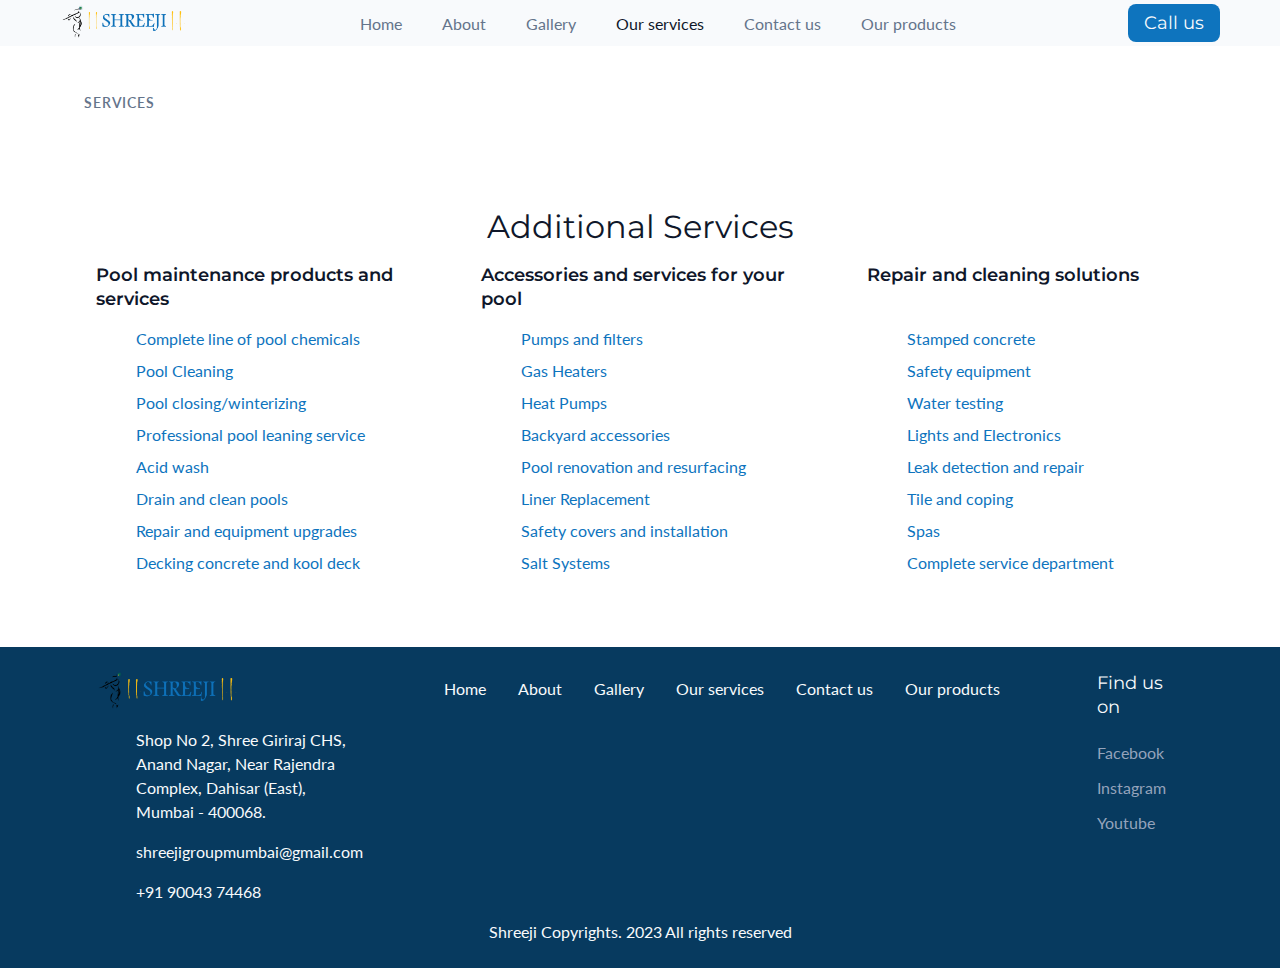
<file: Html/single-service.html>
<!DOCTYPE html>
<html lang="en">
<head>
    <meta charset="UTF-8">
    <meta http-equiv="X-UA-Compatible" content="IE=edge">
    <meta name="viewport" content="width=device-width, initial-scale=1.0">
    <title>Service</title>
    <link rel="stylesheet" href="../styles.css">
    <link rel="stylesheet" href="../Css/single-service.css">
    <link rel="stylesheet" href="https://cdnjs.cloudflare.com/ajax/libs/font-awesome/6.4.0/css/all.min.css" integrity="sha512-iecdLmaskl7CVkqkXNQ/ZH/XLlvWZOJyj7Yy7tcenmpD1ypASozpmT/E0iPtmFIB46ZmdtAc9eNBvH0H/ZpiBw==" crossorigin="anonymous" referrerpolicy="no-referrer" />
</head>
<body>

    <!-- NAVIGATION -->
    <header class="navigation-bar" id="navigation-bar">
        <div class="logo-container" id="logo-container">
            <a href="../index.html"><img class="shreeji-logo" src="../Images/Shreeji_logo.png" alt="SHREEJI"></a>
        </div>
        <div class="hamburger-menu-icon-container">
            <i class="fa-solid fa-bars hamburger-menu-icon"></i>
            <i class="fa-solid fa-xmark hamburger-menu-icon-close"></i>
        </div>
        <div class="links-button-container">
            <nav class="nav-links">
                <div class="nav-link-item">
                    <a href="../index.html" class="nav-link">Home</a>
                </div>
                <div class="nav-link-item">
                    <a href="./about.html" class="nav-link">About</a>
                </div>
                <div class="nav-link-item">
                    <a href="./gallery.html" class="nav-link">Gallery</a>
                </div>
                <div class="nav-link-item">
                    <a href="./our-services.html" class="nav-link active-nav-link">Our services</a>
                </div>
                <div class="nav-link-item">
                    <a href="./contact-us.html" class="nav-link">Contact us</a>
                </div>
                <div class="nav-link-item">
                    <a href="./our-products.html" class="nav-link">Our products</a>
                </div>
            </nav>
            <a class="nav-cta button primary-button" href="tel:+91 90043 74468">Call us</a>
        </div>
    </header>

    <section class="single-service-section max-width-container">
        <div class="section-header mb-24">
            <div class="breadcrumb">
                <div class="previous-page">
                    <i class="fa-solid fa-arrow-left arrow-left"></i>
                    <a href="./our-services.html">Services</a>
                </div>
                <span class="breadcrumb-seperator">/</span>
                <div class="current-page" >
                    <span id="current-page-name"></span>
                </div>
            </div>
            <h1 class="header-text service-name" id="service-name"></h1>
        </div>
        <div class="container">
            <div class="service-text-container">
                <div class="section-body service-description" id="service-description">
                </div>
            </div>
            <div class="service-image-container" id="service-image-container">
            </div>
        </div>
    </section>

   <!-- ADITIONAL SERVICES -->
    <section class="additional-services-section max-width-container">
        <div class="section-header">
            <h2 class="header-text">Additional Services</h2>
        </div>
        <div class="section-body additional-services-container">
            <div class="additional-services-column">
                <div class="column-header">
                    <h4>Pool maintenance products and services</h4>
                </div>
                <div class="column-body pool-maintainance-products-column">
                </div>
            </div>
            <div class="additional-services-column">
                <div class="column-header">
                    <h4>Accessories and services for your pool</h4>
                </div>
                <div class="column-body accessories-and-services-column">
                </div>
            </div>
            <div class="additional-services-column">
                <div class="column-header">
                    <h4>Repair and cleaning solutions</h4>
                </div>
                <div class="column-body repair-and-cleaning-column">
                </div>
            </div>
        </div>
    </section>

    <!-- FOOTER -->
    <footer class="footer">
        <div class="footer-details">
            <div class="company-details-and-links">
                <div class="company-details">
                    <div class="footer-logo-container">
                        <a href="./index.html"><img src="../Images/Shreeji_logo.png" class="footer-logo" alt="SHREEJI"></a>
                    </div>
                    <div class="company-information">
                        <div class="company-information-item">
                            <a class="company-information-item" href="https://www.google.com/maps/place/19%C2%B015'31.6%22N+72%C2%B051'47.5%22E/@19.258786,72.863188,17z/data=!3m1!4b1!4m4!3m3!8m2!3d19.258786!4d72.863188">
                                <div class="item-icon-container">
                                    <i class="fa-solid fa-location-dot" style="color: #ffffff;"></i>
                                </div>
                                <div class="address-text">
                                    <p>Shop No 2, Shree Giriraj CHS, Anand Nagar, Near Rajendra Complex, Dahisar (East), Mumbai - 400068.</p>
                                </div>
                            </a>
                        </div>
                        <div class="company-information-item">
                            <a href="mailto:shreejigroupmumbai@gmail.com" class="company-information-item">
                                <div class="item-icon-container">
                                    <i class="fa-solid fa-envelope" style="color: #ffffff;"></i>
                                </div>
                                <div class="email-text">
                                    <p>shreejigroupmumbai@gmail.com</p>
                                </div>
                            </a>
                        </div>
                        <div class="company-information-item">
                            <a href="tel:+91 90043 74468" class="company-information-item">
                                <div class="item-icon-container">
                                    <i class="fa-solid fa-phone" style="color: #ffffff;"></i>
                                </div>
                                <div class="phone-text">
                                    <p>+91 90043 74468</p>
                                </div>
                            </a>
                        </div>
                    </div>
                </div>
                <div class="footer-links">
                    <div class="footer-link-item">
                        <a href="../index.html" class="footer-link">Home</a>
                    </div>
                    <div class="footer-link-item">
                        <a href="./about.html" class="footer-link">About</a>
                    </div>
                    <div class="footer-link-item">
                        <a href="./gallery.html" class="footer-link">Gallery</a>
                    </div>
                    <div class="footer-link-item">
                        <a href="./our-services.html" class="footer-link">Our services</a>
                    </div>
                    <div class="footer-link-item">
                        <a href="./contact-us.html" class="footer-link">Contact us</a>
                    </div>
                    <div class="footer-link-item">
                        <a href="./our-products.html" class="footer-link">Our products</a>
                    </div>
                </div>
            </div>
            <div class="social-links">
                <h4>Find us on</h4>
                <div class="social-link-container ">
                    <a href="#" class="social-link-item">Facebook</a>
                    <a href="#" class="social-link-item">Instagram</a>
                    <a href="#" class="social-link-item">Youtube</a>
                </div>
            </div>
        </div>
        <div class="copyright-text">
            <p>Shreeji Copyrights. 2023 All rights reserved</p>
        </div>
    </footer>

    <button onclick="topFunction()" id="Scroll_to_top" title="Go to top"><i class="fa-solid fa-chevron-up"></i></button>
    
</body>
<script src="../script.js"></script>
<script src="../our-services.js"></script>
<script src="../service.js"></script>

</html>
</file>
<file: styles.css>
@import url('https://fonts.googleapis.com/css2?family=Lato:ital,wght@0,400;0,700;1,400&family=Montserrat:wght@400;600&display=swap');

@import url(./root.css);


*,*::before,*::after{
    margin: 0;
    padding: 0;
    box-sizing: border-box;
}

html{
    scroll-behavior: smooth;
}

h1, h2, h3, h4{
    font-family: 'Montserrat', sans-serif;
    font-weight: var(--font-regular);
}
h1{
    font-size: 40px;
    line-height: 48px;
}
h2{
    font-size: 32px;
    color: var(--neutral-900);
    line-height: 40px;
}
h3{
    font-size: 24px;
    line-height: 32px;
}
h4{
    font-size: 18px;
    line-height: 24px;
}

p{
    line-height: 24px;
}

.small-header{
    font-size: 14px;
    font-weight: var(--font-bold);
    font-family: var(--font-lato);
    line-height: 16px;
    letter-spacing: 0.06em;
    text-transform: uppercase;
    color: var(--primary-900);
}

body{
    font-family: 'Lato', sans-serif;
    font-weight: normal;
    font-size: 16px;
    width: 100vw;
    margin: 0 auto;
    overflow-x: hidden;
    /* max-width: 1440px; */
}

.noScroll-body{
    overflow: hidden;
} 

.max-width-container{
    max-width: var(--max-width);
    margin: 0 auto;
}

.section-container{
    background-color: var(--neutral-50);    
}

a{
    text-decoration: none;
    color: var(--black);
}

img{
    max-width: 100%;
}

button,
.button{
    cursor: pointer;
    border: 0;
    outline: 0;
    padding: 8px 16px;
    font-size: 18px;
    font-weight: var(--font-regular);
    font-family: var(--font-montserrat);
    border-radius: var(--border-radius-8px);
    transition: background-color ease-out 300ms;
    display: flex;
    justify-content: center;
    align-items: center;
}

button img{
    margin-left: 4px;
}

button i{
    margin-left: 4px;
    font-size: 16px;
}

#Scroll_to_top {
    display: none; 
    position: fixed; 
    bottom: 24px;
    right: 24px;
    z-index: 10000;
    border: none;
    outline: none;
    background-color: var(--primary-700);
    color: white;
    cursor: pointer;
    /* padding: 16px; */
    width: 48px;
    height: 48px;
    justify-content: center;
    align-items: center;
    border-radius: var(--border-radius-50);
}


#Scroll_to_top i{
    margin-left: 0;
}

.primary-button{
    background-color: var(--primary-700);
    color: var(--neutral-50);
}
.primary-button:hover{
    background-color: var(--primary-500);
}

.secondary-button{
    background-color: transparent;
    border: 1px solid var(--primary-700);
    color: var(--primary-700);
    transition: border-color ease-out 300ms,
                color ease-out 300ms;
    cursor: pointer;
}

.secondary-button:hover{
    border-color: var(--primary-500);
    color: var(--primary-500);
}


/* Navigation */
.navigation-bar{
    position: relative;
    width: 100%;
    display: flex;
    justify-content: center;
    align-items: center;
    padding: 4px 60px;
    position: sticky;
    top: 0;
    background-color: var(--neutral-50);
    z-index: 99;
}

.logo-container{
    width: 145px;
    height: auto;
    margin-right: auto;
    display: flex;
    justify-content: center;
    align-items: center;
}
.logo-container .shreeji-logo{
    width: 100%;
}

.links-button-container{
    display: flex;
    justify-content: space-between;
    width: 100%;
}

.nav-links{
    display: flex;
    justify-content: center;
    align-items: center;
    margin-left: auto;
}

.nav-links .nav-link-item{
    margin-right: var(--margin-24px);
    padding: 8px;
}

.nav-links .nav-link-item:last-child{
    margin-right: 0;
}

.nav-link-item .nav-link{
    color: var(--neutral-500);
}
.nav-link-item .nav-link.active-nav-link{
    color: var(--neutral-900);
}

.nav-cta{
    margin-left: auto;
    width: max-content;
}

/* SECTIONS */
section .section-header .header-text{
    margin-top: var(--margin-8px);
    margin-bottom: var(--margin-16px);
}

section .section-body{
    margin-bottom: var(--margin-32px);
}


/* BREADCRUMB */
.breadcrumb{
    display: flex;
    justify-content: start;
    align-items: center;
}

.breadcrumb a, span{
    text-transform: uppercase;
    font-weight: var(--font-semi-bold);
    font-size: 14px;
    letter-spacing: 0.06em;
}

.breadcrumb i{
    font-size: 12px;
    color: var(--neutral-500);
}

.breadcrumb-seperator{
    margin-inline: 6px;
    color: var(--neutral-500);
}

.previous-page, .current-page{
    display: flex;
    justify-content: center;
    align-items: center;
}

.previous-page a{
    margin-left: 4px;
    color: var(--neutral-500);
}

.current-page span{
    color: var(--black);
}

.hamburger-menu-icon-container{
    display: none;
}

/* FOOTER  */
.footer{
    padding: 24px 48px;
    background-color: var(--primary-900);
    color: var(--neutral-50);
}

.company-details-and-links{
    display: flex;
    align-items: start;
    width: 100%;
}

.footer-details{
    padding-inline: 48px;
    display: flex;
    justify-content: space-between;
    align-items: start;
}

.company-details{
    width: 250px;
    margin-right: auto;
}

.footer-logo-container{
    width: 145px;
    height: auto;
    margin-bottom: var(--margin-16px);
}

.footer-logo-container .footer-logo{
    width: 100%;
    height: 100%;
}

.company-information-item{
    display: flex;
    align-items: center;
    margin-bottom: var(--margin-16px);

}

.company-information-item:last-child{
    margin-bottom: 0;
}

.item-icon-container{
    width: 24px;
    height: 24px;
    margin-right: var(--margin-16px);
}

.company-information-item .item-icon-container:first-child{
    min-width: 24px;
}

.company-information-item a{
    color: var(--neutral-50);
}

.footer-links{
    display: flex;
    justify-content: center;
    align-items: center;
    margin-right: auto;
}

.footer-link-item{
    padding: 8px;
    margin-right: var(--margin-16px);
}

.footer-link-item:last-child{
    margin-right: 0;
}

.footer-link{
    color: var(--neutral-50);
}

.social-links h4{
    color: var(--neutral-50);
}

.social-link-container{
    display: flex;
    flex-direction: column;
    margin-top: var(--margin-24px);
}

.social-link-item{
    color: var(--neutral-400);
    margin-bottom: var(--margin-16px);
}
.social-link-item:last-child{
    margin-bottom: 0;
}

.copyright-text{
    text-align: center;
    margin-top: var(--margin-16px);
}



@media screen and (max-width: 945px) {
    /* HAMBURGER MENU */
    .hamburger-menu-icon-container{
        display: block;
        font-size: 18px;
    }
    .navigation-bar.show .hamburger-menu-icon{
        display: none;
    }

    .hamburger-menu-icon-close{
        display: none;
        font-size: 0;
    }
    .navigation-bar.show .hamburger-menu-icon-close{
        display: block;
        font-size: 18px;
    }


    .links-button-container{
        display: none;
        position: absolute;
        flex-direction: column;
        align-items: end;
        padding-right: 48px;
        padding-bottom: 48px;
        background-color: white;
        z-index: 1000;
        top: 48px;
        left: 0;
        right: 0;
    }
    .navigation-bar.show .links-button-container{
        display: block;
    }
    .nav-links{
        flex-direction: column;
        justify-content: end;
        align-items: end;
        margin-left: auto;
        margin-block: var(--margin-8px);
    }
    .nav-links .nav-link-item {
        margin-right: 0;
        margin-bottom: 8px;
        padding: 8px;
        width: 90%;
        text-align: right;
    }


    /* FOOTER */

    .footer-details{
        padding: 0;
    }

    .company-details{
        margin-bottom: var(--margin-16px);
    }

    .company-details-and-links{
        flex-direction: column;
        margin-bottom: var(--margin-16px);
    }

    .footer-links{
        margin-top: var(--margin-16px);
        flex-direction: row;
        flex-wrap: wrap;
        width: 100%;
    }
    .footer-link-item {
        padding: 8px;
        margin-right: 0;
        width: calc(100%/2);
    }

    .social-link-container{
        width: 120px;
    }
}


/* TAB */
@media screen and (max-width: 830px) {

    h4{
        font-size: 18px !important;
        line-height: 24px !important;
    }

    .max-width-container{
        margin: 0 60px;
    }

    h1{
        font-size: 32px;
        line-height: 40px;
    }
    h2{
        font-size: 24px;
        line-height: 32px;
    }
    h3{
        font-size: 18px;
        line-height: 24px;
    }
    h4{
        font-size: 14px;
        line-height: 16px;
    }
    
    p{
        line-height: 24px;
    }
    
    .small-header{
        font-size: 12px;
    }

    .breadcrumb a, span{
        text-transform: uppercase;
        font-weight: var(--font-semi-bold);
        font-size: 12px;
        letter-spacing: 0.06em;
    }

    .company-details{
        width: 90%;
    }

   

}


/* MOBILE */
@media screen and (max-width: 425px) {

    /* NAVBAR */
    .navigation-bar{
        padding: 4px 24px;
    }
    .links-button-container{
        padding-right: 24px;
    }

    /* FOOTER */

    .footer{
        padding: 24px;
    }

    .footer-details{
        flex-direction: column;
    }

    .company-details{
        width: 100%;
    }

    .social-links{
        padding: 8px;
        width: 100%;
    }

}
</file>
<file: Css/about-us.css>
@import url(../root.css);

.about-us-section{
    display: flex;
    flex-direction: column;
    margin: 48px auto;
}

.about-us-section .container{
    display: flex;
}

.about-us-section .section-header{
    display: flex;
    flex-direction: column;
    align-items: start;
    margin-top: 0;
    margin-bottom: var(--margin-24px);
}

.about-us-text-container,
.about-us-image-container{
    width: 50%;
}

.about-us-text-container{
    margin-right: var(--margin-48px);
}

.about-us-text-container .section-body p{
    margin-bottom: var(--margin-8px);
}

.about-us-text-container .section-body p:last-child{
    margin-bottom: 0;
}

.about-us-image{
    width: 100%;
    height: 100%;
    border-radius: var(--border-radius-8px);
}


/* WHY US */
.why-us-section{    
    margin: 48px auto;
    text-align: center;
}

.benifits-row{
    display: flex;
    justify-content: space-between;
    flex-wrap: wrap;
}

.benifit-card{
    width: calc(100%/4 - 16px);
    display: flex;
    flex-direction: column;
    justify-content: start;
    align-items: center;
    padding: 16px;
    border: 1px solid var(--neutral-200);
    border-radius: var(--border-radius-16px);
    margin-bottom: var(--margin-16px);
}

.benifit-card .icon-container{
    width: 76px;
    height: 76px;
    background-color: var(--primary-50);
    border-radius: var(--border-radius-50);
    display: flex;
    justify-content: center;
    align-items: center;
    margin-bottom: var(--margin-24px);
}

.benifit-card .icon-container h3{
    color: var(--primary-700);
}

.benifit-card .benifit-text h4{
    color: var(--neutral-900);
    font-weight: var(--font-semi-bold);
}

.benifit-card .benifit-text .service-header{
    margin-bottom: var(--margin-16px);
}

.service-body p{
    color: var(--neutral-600);
}


/* PROOF OF WORK */
.proof-of-work-section{
    /* display: flex; */
    background-color: var(--neutral-100);
}

.proof-card-container{
    display: flex;
    flex-wrap: wrap;
    justify-content: space-between;
    padding: 24px;
}

.proof-card{
    width: calc(100%/4 - 32px);
    color: var(--neutral-900);
    display: flex;
    flex-direction: column;
    align-items: center;
    padding: 16px;
    margin-right: var(--margin-32px);
}
.proof-card:last-child{
    margin-right: 0;
}

.proof-card .seperator{
    width: 100%;
    border: 1px solid var(--primary-700);
    margin-block: var(--margin-8px);;
}


/* OUR TEAM */

.our-team-section{
    margin: 48px auto;
    text-align: center;
}

.our-team-section .section-body{
    margin-top: var(--margin-24px) ;
}

.members-row{
    display: flex;
    justify-content: space-between;
    flex-wrap: wrap;
}

.member-card{
    width: calc(100%/3 - 32px);
    background-color: var(--neutral-200);
    border-radius: var(--border-radius-8px);
    display: flex;
    flex-direction: column;
    /* justify-content: center;  */
    align-items: center;
}

.member-card .image-container{
    min-height: 300px;
    max-height: 300px;
    width: 100%;
}

.member-card .image-container .member-image{
    height: 100%;
    width: 100%;
    object-fit: cover;
    border-top-right-radius: var(--border-radius-8px);
    border-top-left-radius: var(--border-radius-8px);
}

.details-container{
    padding: 16px;
    width: 100%;
    display: flex;
    flex-direction: column;

    justify-content: center;
    align-items: center;
}

.details-container .name-position-container{
    margin-bottom: var(--margin-8px);
}

.details-container .member-name{
    color: var(--neutral-900);
    margin-bottom: var(--margin-8px);
}

.details-container .member-position{
    color: var(--neutral-500);
    font-size: 14px;
}

.member-card .social-links-container{
    display: flex;   
}

.social-links-container .icon-container{
    /* cursor: pointer; */
    width: 48px;
    height: 48px;
    display: flex;
    justify-content: center;
    align-items: center;
    background: var(--primary-700);
    border-radius: var(--border-radius-50);
    margin-right: var(--margin-24px);
}

.social-links-container .icon-container:last-child{
    margin-right: 0;
}

/* FAQ SECTION */

.faq-section{
    margin: 48px auto;
}

.faq-section .section-header{
    text-align: center;
}

.faq-section .section-body{
    display: flex;
    flex-direction: column;
    justify-content: center;
    align-items: center;
}

.faq-container{
    width: 700px;
    border: 1px solid var(--neutral-300);
    border-radius: var(--border-radius-8px);
    margin-bottom: var(--margin-24px);
}

.faq-container:last-child{
    margin-bottom: 0;
}

.question-container{
    display: flex;
    justify-content: space-between;
    align-items: center;
    background-color: var(--neutral-200);
    padding: 8px 24px;
    cursor: pointer;
}

.question-container h4{
    color: var(--neutral-900);
    user-select: none;
}

.faq-icon-container .open-icon{
    min-width: 24px;
    max-width: 24px;
}

.faq-container.open .faq-icon-container{
    transform: rotate(180deg); 
}

.faq-icon-container{
    transition: transform 200ms ease-in-out;
}

.answer-container{
    height: 0;
    font-size: 0;
    opacity: 0;
    color: var(--neutral-700);
    transition: opacity 0.3s ease-in-out,
                max-height 0.6s ease-in-out;
}

.faq-container.open .answer-container{
    height: 100%;
    font-size: 16px;
    opacity: 1;
    padding: 8px 24px;
    max-height: 100%;
}




@media screen and (max-width: 1120px) {
    .max-width-container{
        margin: 32px 60px;
    }

        
    .benifit-card{
        width: calc(100%/3 - 16px);
    }
}


/* TAB */
@media screen and (max-width: 830px) {

    .max-width-container{
        margin: 48px 60px;
    }

    .about-us-section .container{
        flex-direction: column-reverse;
    }

    .about-us-text-container,
    .about-us-image-container{
        margin-right: 0;
        width: 100%;
    }

    .about-us-text-container{
        margin-top: var(--margin-16px);
    }

    .benifits-row{
        justify-content: space-between;
    }

    .benifit-card{
        width: calc(100%/2 - 8px);
        margin-right: 0;
    }
    
    .proof-card-container{  
        padding: 16px;
    }

    .proof-card{
        width: calc(100%/2 - 32px);
        margin-right: 0;
    }

    .members-row{
        justify-content: space-between;
    }

    .member-card{
        width: calc(100%/2 - 8px);
        margin-right: 0;
        margin-bottom: var(--margin-24px);
    }

    .faq-container{
        width: 90%;
    }

}


@media screen and (max-width: 550px) {
    .max-width-container{
        margin: 32px 24px;
    }

    .social-links-container .icon-container{
        width: 32px;
        height: 32px;
        padding: 8px;
    }
}



/* MOBILE */
@media screen and (max-width: 425px) {

    .max-width-container{
        margin: 32px 24px;
    }

    .benifit-card {
        width: 100%;
    }

    .proof-card-container {
        padding: 0;
    }

    .proof-card {
        width: calc(100%/2 - 8px);
        margin-right: 0;
        padding-inline: 0;
    }


    .member-card {
        width: 100%;
    }

    .image-container,
    .image-container img{
        width: 100%;
    }

    .faq-container {
        width: 100%;
    }


}
</file>
<file: Css/contact-us.css>
@import url(../root.css);


.contact-section{
    display: flex;
    flex-direction: column;
    margin: 48px auto;
}

.section-body{
    display: flex;
    flex-direction: column;
}

.container{
    display: flex;
    flex-direction: row;
}

.contact-text-container,
.contact-image-container{
    width: 50%;
}

.contact-text-container{
    margin-right: var(--margin-24px);
}

.contact-section .company-desciption,
.contact-section .contact-information{
    margin-bottom: var(--margin-32px);
}

.company-desciption h2{
    margin-bottom: var(--margin-24px);
    color: var(--neutral-900);
}

.contact-information-item{
    display: flex;
    justify-content: start;
    align-items: center;
    margin-bottom: var(--margin-16px);
}

.contact-information-item:last-child{
    margin-bottom: 0;
}

.contact-information-icon{
    /* width: 24px;
    height: 24px; */
    margin-right: var(--margin-16px);
}

.social-icons h4{
    font-weight: var(--font-semi-bold);
    color: var(--neutral-900);
    margin-bottom: var(--margin-8px);
}

.contact-image-container img{
    width: 100%;
}

.icons-wrapper{
    display: flex;
}

.icons-wrapper .icon-container{
    display: flex;
    justify-content: center;
    align-items: center;
    margin-right: var(--margin-16px);
}
.icons-wrapper .icon-container:last-child{
    margin-right: 0;
}

.contact-social-icon{
    padding: 8px;
    font-size: 18px;
}



@media screen and (max-width: 1024px) {
    .max-width-container{
        margin: 48px 60px;
    }
}

@media screen and (max-width: 830px) {
    .max-width-container{
        margin: 48px 60px;
    }
    
    .container{
        margin-top: var(--margin-16px);
        flex-direction: column-reverse;
    }
    
    .contact-text-container,
    .contact-image-container{
        width: 100%;
    }
    
    .contact-text-container{
        margin-right: 0;
    }
    .company-desciption h2{
        margin-block: var(--margin-24px);
    }
}

/* MOBILE */
@media screen and (max-width: 425px) {

    .max-width-container{
        margin: 32px 24px;
    }

}
</file>
<file: Css/gallery.css>
@import url(../root.css);

body{
    position: relative;
}

.gallery-section{
    margin: 48px auto;
    display: flex;
    flex-wrap: wrap;
}

.gallery-section .image-container{
    width: calc(100%/3 - 16px) ;
    height: 250px;
    margin: var(--margin-8px);
}


.gallery-section .image-container img{
    width: 100%;
    height: 100%;
}

body.overlay{
    overflow: hidden;
    background-color: rgba(50, 50, 50, 0.8);
}

body.overlay .gallery-section,
body.overlay .footer{
    opacity: 0.3;

}

.overlay{
    position: fixed;
    top: 0;
    left: 0;
    right: 0;
    bottom: 0;
    width: 100%;
    height: 100%;
}

/* MODAL */

.modal {
    display: none;
    visibility: hidden;
    width: 100vw;
    height: 100vh;
}

.modal.show{
    display: flex;
    justify-content: center;
    align-items: center;
    visibility: visible;
    z-index: 1000;
    overflow: hidden;
    position: fixed;
    top: 50%;
    left: 50%;
    transform: translate(-50%, -50%) !important;
}

.modal-container{
    display: flex;
    justify-content: center;
    align-items: center;
    position: absolute;
    top: 50%;
    left: 50%;
    transform: translate(-50%, -50%);
    box-shadow: 0px 0px 10px var(--neutral-900);
}

.modal-content{
    display: flex;
    justify-content: center;
    align-items: center;
    width: 100%;
    height: 100%;
}

.modal .modal-content img{
    width: 100%;
    height: 100%;
    object-fit: cover;
}


/* .close-icon{
    min-width: 24px;
    height: 24px;
} */

.close-icon-container{
    cursor: pointer;
    position: fixed;
    top: 24px;
    right: 24px;
    display: flex;
    justify-content: center;
    align-items: center;
    min-width: 48px;
    height: 48px;
    background-color: var(--neutral-50);
    border-radius: var(--border-radius-50);
    box-shadow: 0px 0px 10px var(--neutral-900);
}

@media screen and (min-width: 1120px) {
    .modal-container{
        max-width: 80%;
        height: 80%;
    }
}

@media screen and (max-width: 768px) {
    .gallery-section .image-container{
        width: calc(100%/2 - 16px) ;
    }
    .modal-container{
        min-width: 60%;
        max-width: 80%;
        height: auto
    }
}

@media screen and (max-width: 550px) {
    .modal-container{
        min-width: 400px;
        max-width: 80%;
        height: auto;
    }
}


/* MOBILE */
@media screen and (max-width: 425px) {
    .max-width-container{
        margin: 32px 24px;
    }

    .gallery-section .image-container{
        width: 100%;
    }
    .modal-container{
        max-width: 80% !important;
        min-width: 80% !important;
        height: auto;
    }

    .close-icon-container {
        min-width: 32px;
        height: 32px;
    }

}
</file>
<file: Css/our-products.css>
@import url(../root.css);

.product-wrapper{
    margin: 48px auto;
    display: flex;
    flex-wrap: wrap;
    justify-content: space-between;
}


.product-wrapper .product-card{
    /* max-width: 265px; */
    width: calc(100%/4 - 16px);
    min-height: 350px;
    max-height: 350px;
    display: flex;
    flex-direction: column;
    justify-content: center;
    align-items: center;
    background-color: var(--white);
    border: 1px solid var(--neutral-300);
    border-radius: var(--border-radius-8px);
    margin-bottom: 32px;
    text-align: center;
}


.product-details{
    flex: 1;
    width: 100%;
    display: flex;
    flex-direction: column;
    justify-content: center;
    padding: 8px 8px 16px 8px;
}

.product-name{
    margin-bottom: auto;
}

.product-details .product-name h4{
    font-weight: var(--font-regular);
    color: var(--neutral-800);
}

.product-details .product-price{
    display: flex;
    justify-content: center;
    align-items: center;
    margin-top: auto;
    margin-bottom: var(--margin-8px);
}

.product-details .product-price p{
    margin-left: 4px;
    color: var(--neutral-600);
    font-weight: var(--font-regular);
}


.product-image{
    height: 190px;
    padding-top: 8px; 
    margin-bottom: var(--border-radius-16px);
    flex: 1;
}

.product-image img{
    height: 100%;
    width: 100%;
    border-radius: var(--border-radius-8px);
}

.product-card .primary-button i{
    margin-left: 8px;
}


@media screen and (max-width: 1120px) {
    .max-width-container{
        margin: 48px 60px;
    }
}


@media screen and (max-width: 990px) {
    .product-wrapper .product-card{
        width: calc(100%/3 - 16px);
    }
}


@media screen and (max-width: 830px) {

    .max-width-container{
        margin: 48px 60px;
    }

    .product-wrapper .product-card{
        width: calc(100%/2 - 16px);
    }

}

@media screen and (max-width: 570px) {
    .product-wrapper .product-card{
        width: 100%;
    }
}

/* MOBILE */
@media screen and (max-width: 425px) {

    .max-width-container{
        margin: 48px 24px;
    }

    .product-wrapper{
        justify-content: center;
    }

}
</file>
<file: Css/our-service.css>
@import url(../root.css);

.cursor-pointer{
    cursor: pointer;
}

/* SERVICES SECTION */
.services-section{
    margin: 48px auto;
}

.service-container{
    display: flex;
    justify-content: space-between;
    flex-wrap: wrap;
    align-items: start;
}

.service-card{
    width: calc(100%/3 - 24px);
    height: 100%;
    display: flex;
    flex-direction: column;
    justify-content: center;
    align-items: center;
    padding: 16px 8px;
    text-align: center;
}


.service-card .service-image-container{
    width: 200px;
    height: 200px;
    border-radius: var(--border-radius-50);
    margin-bottom: var(--margin-32px);
}

.service-card .service-img{
    border-radius: var(--border-radius-50);
}

.service-card .service-text-container{
    padding-inline: 8px;
    padding-bottom: 16px;
    display: flex;
    flex-direction: column;
}

.service-card .service-header{
    color: var(--neutral-900);
    margin-bottom: var(--margin-24px);
    /* margin-bottom: auto; */
}
.service-card p{
    color: var(--neutral-600);
}

/* OUR SERVICES SECTION */

.our-services-section{
    margin: 48px auto;
    text-align: center;
}

.our-service-container{
    display: flex;
    flex-direction: column;
}

.service-row{
    display: flex;
    justify-content: space-between;
    flex-direction: row;
    flex-wrap: wrap;
    margin-top: var(--margin-24px);
}

.our-service-card{
    width: calc(100%/3 - 24px);
    display: flex;
    flex-direction: column;
    align-items: center;
    padding: 24px;
    background-color: var(--neutral-100);
    border-radius: var(--border-radius-16px);
    margin-bottom: var(--margin-24px);
}


.our-service-card .our-service-header{
    margin-bottom: var(--margin-16px);
}

.icon-container{
    display: flex;
    justify-content: center;
    align-items: center;
    width: 76px;
    height: 76px;
    border-radius: var(--border-radius-50);
    background-color: var(--primary-50);
    margin-bottom: var(--margin-24px);
}

.service-icon{
    width: 48px;
}

.our-service-card h4{
    color: var(--neutral-900);
}

.our-service-card p{
    color: var(--neutral-600);
}

/* ADDITIONAL SERVICES */
.additional-services-section{   
    margin: 48px auto;
}

.section-header{
    text-align: center;
}

.additional-services-container{
    display: flex;
    justify-content: space-between;
    flex-wrap: wrap;
}

.additional-services-column{
    width: calc(100%/3 - 24px);
    padding-inline: 16px;
    margin-bottom: var(--margin-24px);
    display: flex;
    flex-direction: column;
    justify-content: space-between;
}

.column-header{
    margin-bottom: var(--margin-16px);
}

.additional-services-column .column-header h4{
    color: var(--neutral-900);
    font-weight: var(--font-semi-bold);
}

.service-item{
    display: flex;
    justify-content: start;
    align-items: center;
    margin-bottom: var(--margin-8px);
}

.service-item-icon{
    width: 24px;
    margin-right: var(--margin-16px);
}

.service-item .service-text{
    color: var(--primary-700);
    font-size: 16px;
    line-height: 24px;
}


@media screen and (max-width: 1120px) {
    .max-width-container{
        margin: 48px 60px;
    }
}


/* TABLET */
@media screen and (max-width: 830px) {

    .max-width-container{
        margin: 48px 60px;
    }

    .service-container{
        justify-content: center;
    }

    .service-card{
        width: calc(100%/2 - 24px);
        margin-bottom: var(--margin-24px);
        margin-left: auto;
        margin-right: auto;
    }

    .our-service-card{
        width: calc(100%/2 - 8px);
    }

    .additional-services-column{
        width: calc(100%/2 - 8px);
    }

}


@media screen and (max-width: 571px) {
    .max-width-container{
        margin: 32px 24px;
    }
}

/* MOBILE */
@media screen and (max-width: 490px) {
    .service-card{
        width: 100%;
    }

    .our-service-card{
        width: 100%;
    }

    .additional-services-column{
        width: 100%;
    }
}
</file>
<file: Css/single-service.css>
@import url(../root.css);

.cursor-pointer{
    cursor: pointer;
}

.single-service-section{
    margin: 48px auto;
    display: flex;
    flex-direction: column;
}

.single-service-section .breadcrumb .breadcrumb-seperator{
    display: none;
}

.single-service-section .breadcrumb .current-page{
    display: none;
}

.single-service-section .container{
    display: flex;
}

.header-text{
    text-align: center;
}

.service-name{
    text-align: start;
}

.service-text-container{
    display: flex;
    flex-direction: column;
    align-items: start;
    margin-right: var(--margin-48px);
    width: 50%;
}

.single-service-section .service-description p{
    margin-bottom: var(--margin-8px);
}

.single-service-section .service-description p:last-child{
    margin-bottom: 0;
}

.service-image-container img{
    border-radius: var(--border-radius-8px);
}


/* ADDITIONAL SERVICES */
.additional-services-section{   
    margin: 48px auto;
}

.additional-services-container{
    display: flex;
    justify-content: space-between;
    flex-wrap: wrap;
}

.additional-services-column{
    width: calc(100%/3 - 24px);
    padding-inline: 16px;
    margin-bottom: var(--margin-24px);
    display: flex;
    flex-direction: column;
    justify-content: space-between;
}

.column-header{
    margin-bottom: var(--margin-16px);
}

.column-header h4{
    color: var(--neutral-900);
    font-weight: var(--font-semi-bold);
}

.service-item{
    display: flex;
    justify-content: start;
    align-items: center;
    margin-bottom: var(--margin-8px);
}
.service-item:last-child{
    margin-bottom: 0;
}

.service-item-icon{
    width: 24px;
    margin-right: var(--margin-16px);
}

.service-item .service-text{
    color: var(--primary-700);
    font-size: 16px;
    line-height: 24px;
}



@media screen and (max-width: 1120px) {
    .max-width-container{
        margin: 48px 60px;
    }
}


@media screen and (max-width: 1090px) {
    .additional-services-column{
        justify-content: start;
    }
}

@media screen and (max-width: 920px) {
    .additional-services-column{
        width: calc(100%/2 - 24px);
        padding: 0;
    }
}

@media screen and (max-width: 830px) {

    .max-width-container{
        margin: 48px 60px;
    }

    .single-service-section .container{
        flex-direction: column-reverse;
    }

    .service-text-container{
        width: 100%;
        margin-right: 0;
        margin-top: var(--margin-24px);
    }

    .service-image-container{
        width: 100%;
    }

    .our-service-card{
        width: calc(100%/2 - 24px);
    }

    .additional-services-column{
        width: calc(100%/2 - 24px);
    }

    .service-image-container img{
        width: 100%;    
    }
    
}


@media screen and (max-width: 550px) {
    .additional-services-column{
        width: calc(100%/2 - 8px);
    }
}

/* MOBILE */
@media screen and (max-width: 490px) {

    .max-width-container{
        margin: 32px 24px;
    }

    .additional-services-column{
        width: 100%;
    }

}
</file>
